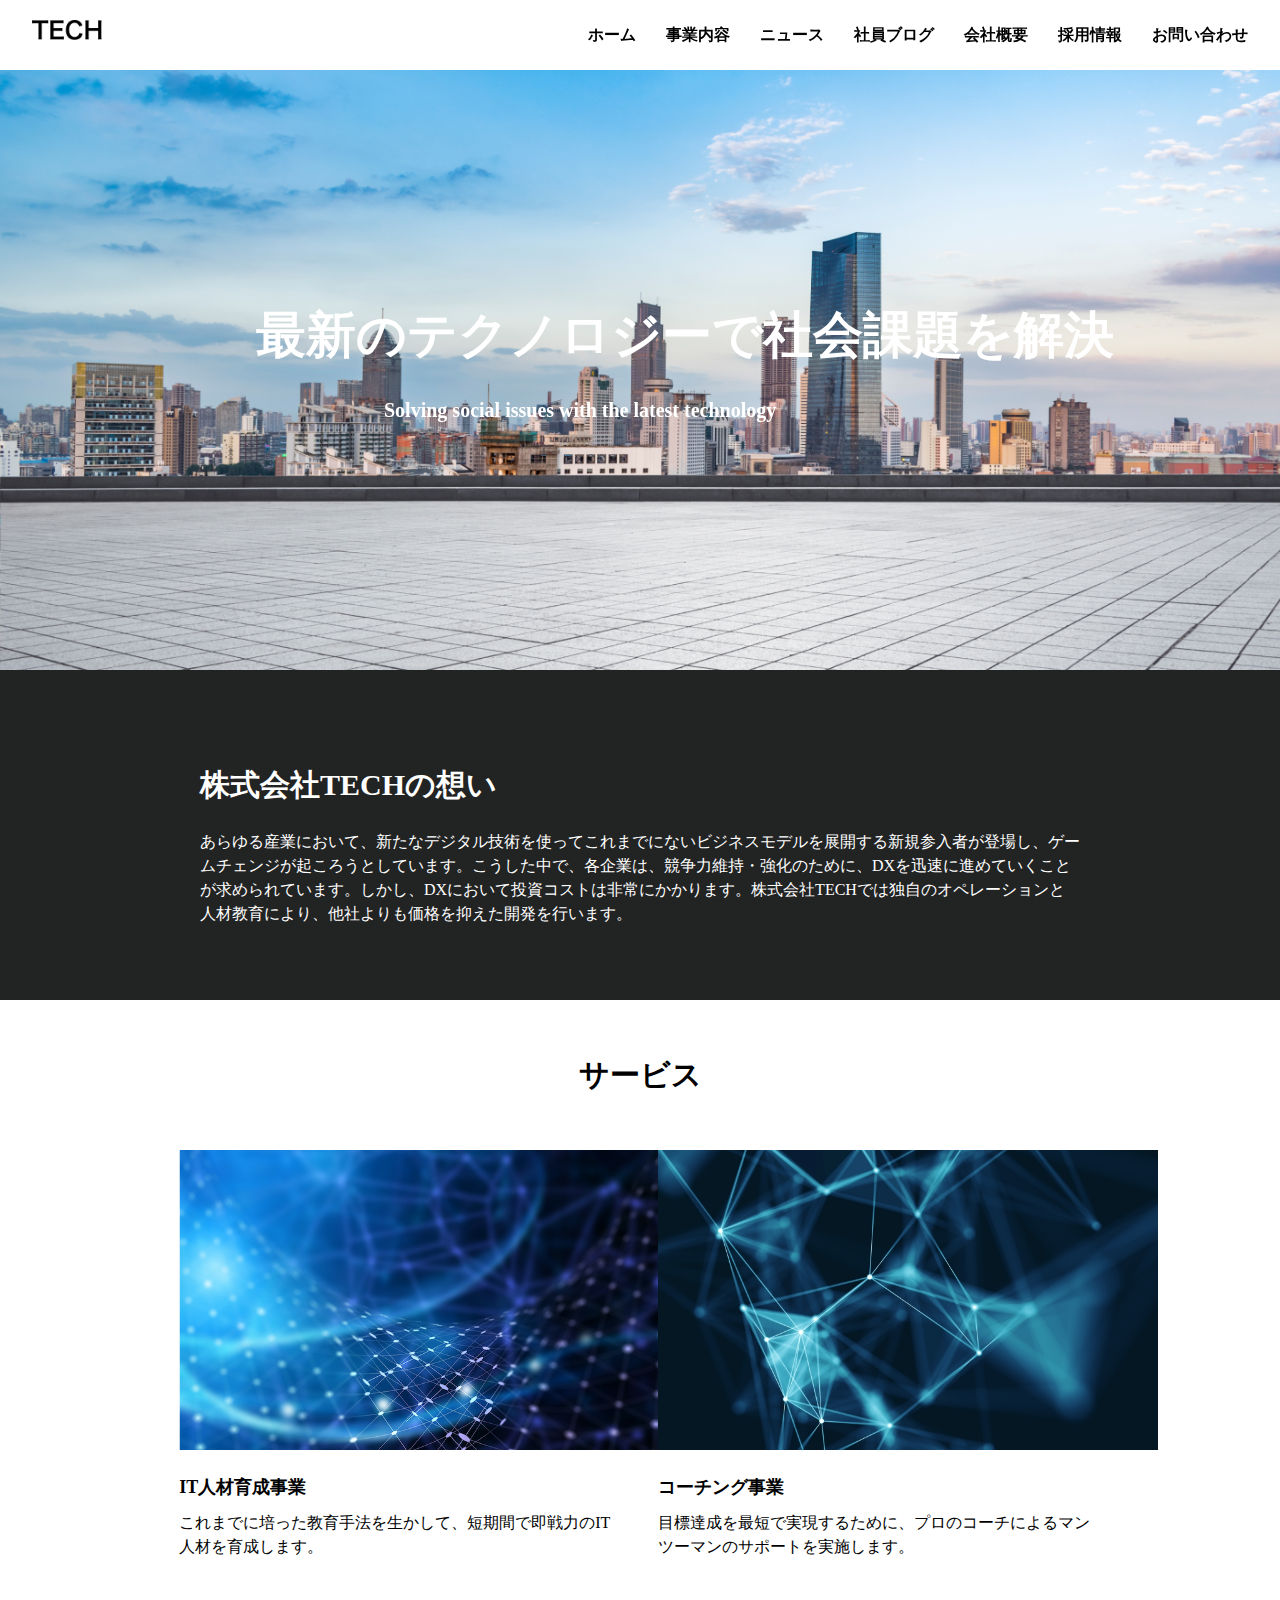
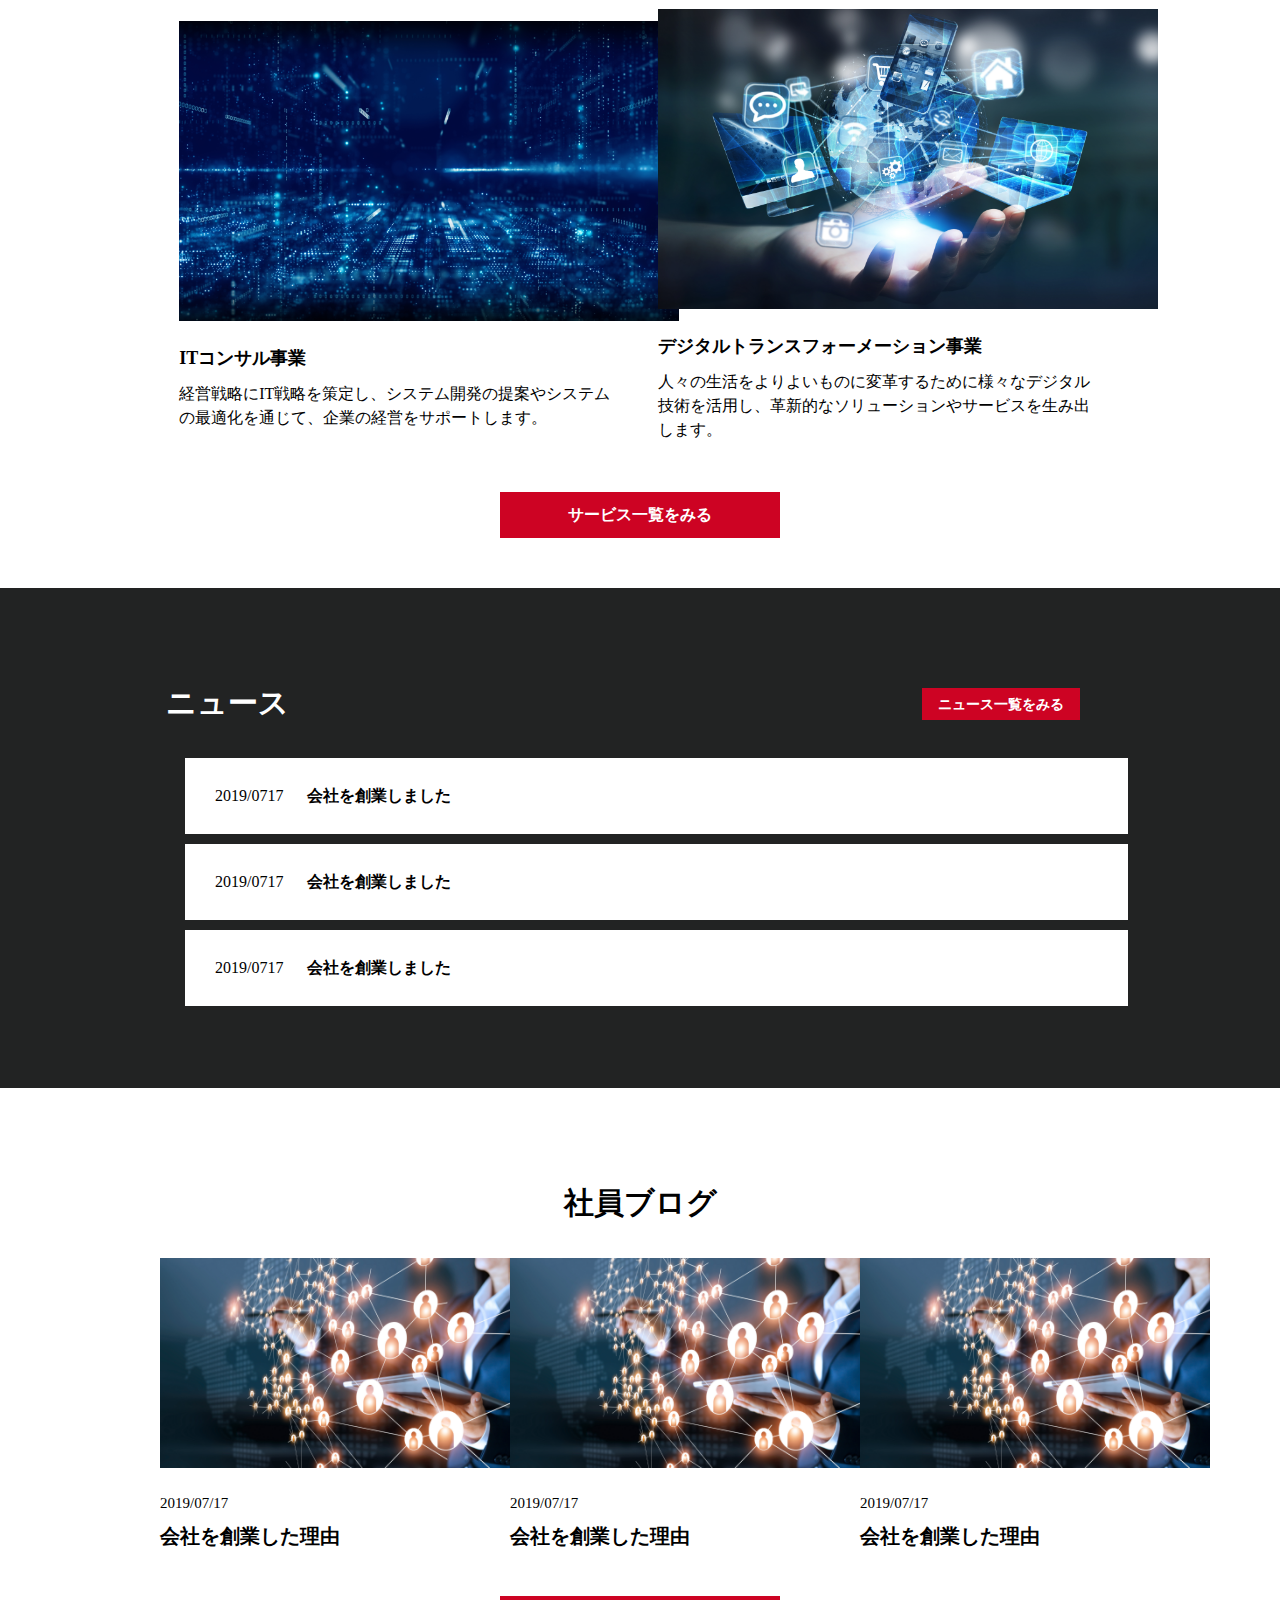
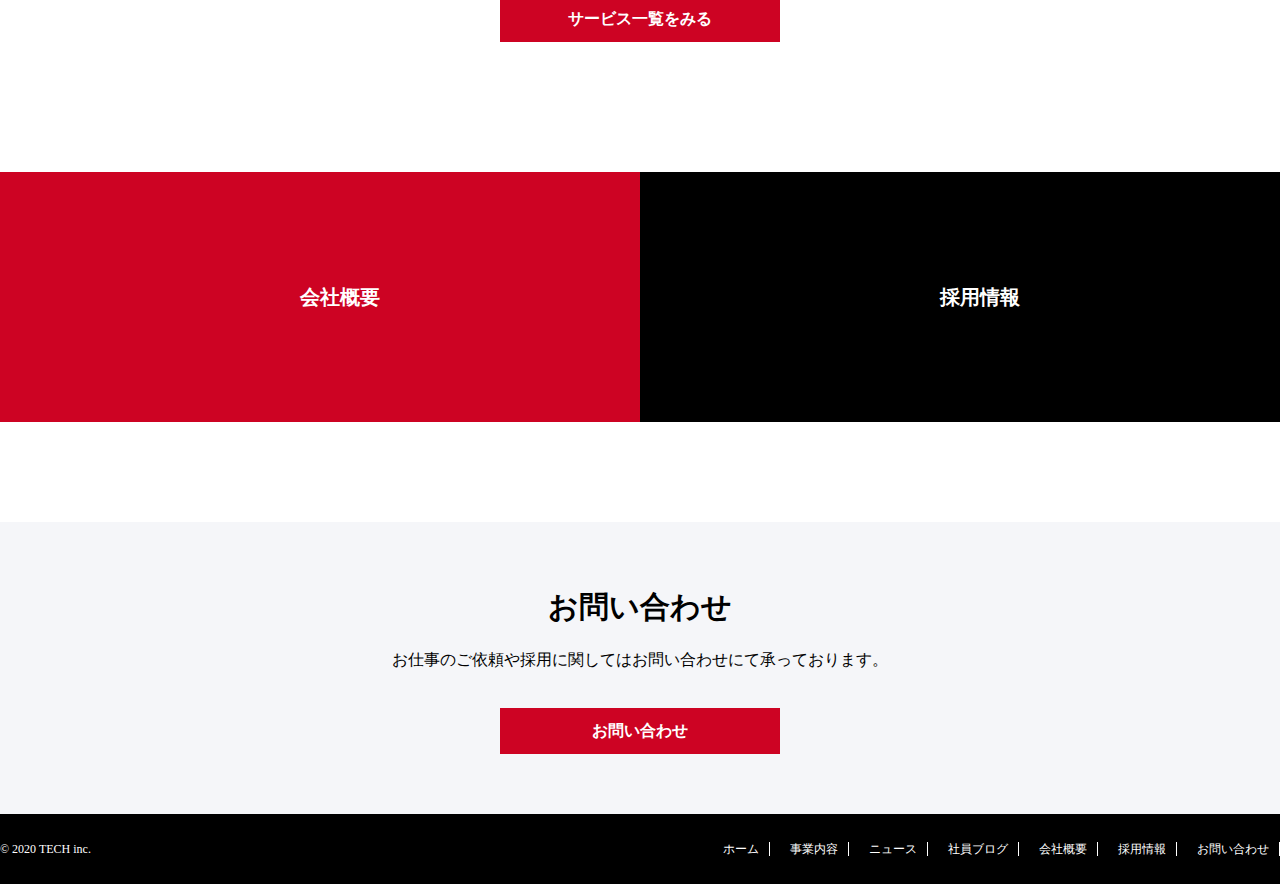
<file: index.html>
<!DOCTYPE html>
<html lang="ja">
<head>
  <meta charset="UTF-8">
  <meta http-equiv="X-UA-Compatible" content="IE=edge">
  <meta name="viewport" content="width=device-width, initial-scale=1.0">
  <title>TECH</title>
  <link rel="stylesheet" href="./css/reset.css">
  <link rel="stylesheet" href="./css/index.css">
</head>
<body>

  <header>
    <div class="container1 clear">
      <!-- <div class="header-wrap"> -->
      <div class="header-wrap clear">
        <div class="header-left">
          <h1 class="header-logo"> <a href="index.html"><img src="./img/logo.png" alt=""></a></h1>
        </div>
  
        <div class="header-right">
          <ul class="header-nav clear">
  
            <li class="header-nav-item"><a href="index.html">ホーム</a></li>
            <li class="header-nav-item"><a href="service.html">事業内容</a></li>
            <li class="header-nav-item"><a href="news.html">ニュース</a></li>
            <li class="header-nav-item"><a href="blog.html">社員ブログ</a></li>
            <li class="header-nav-item"><a href="company.html">会社概要</a></li>
            <li class="header-nav-item"><a href="recruit.html">採用情報</a></li>
            <li class="header-nav-item"><a href="contact.html">お問い合わせ</a></li>
  
          </ul>
        </div>
      </div>
    </div>


  <!-- <div id="hamburger">
    <span></span>
    <span></span>
    <span></span>
  </div> -->
  
</header>

<!-- ーーーーーーーーーーーーーーーーーー -->
<div class="mainvisual">
  <h1>最新のテクノロジーで社会課題を解決</h1>
  <h3>Solving social issues with the latest technology</h3>
 </div>
<!-- ーーーーーーーーーーーーーーーーーー -->

<div class="about">
  <h2 class="about-title">株式会社TECHの想い</h2>
      <p>あらゆる産業において、新たなデジタル技術を使ってこれまでにないビジネスモデルを展開する新規参入者が登場し、ゲームチェンジが起ころうとしています。こうした中で、各企業は、競争力維持・強化のために、DXを迅速に進めていくことが求められています。しかし、DXにおいて投資コストは非常にかかります。株式会社TECHでは独自のオペレーションと人材教育により、他社よりも価格を抑えた開発を行います。</p>
</div>
<!-- ーーーーーーーーーーーーーーーーーー -->
<div class="main">
  <h2 class="main-title">サービス</h2>
  <div class="main-wrap">
    <div class="main-card">
      <img src="./img/service1.png" alt="">
      <h3>IT人材育成事業</h3>
      <p>これまでに培った教育手法を生かして、短期間で即戦力のIT人材を育成します。</p>
    </div>

    <div class="main-card">
      <img src="./img/service2.png" alt="">
      <h3>コーチング事業</h3>
      <p>目標達成を最短で実現するために、プロのコーチによるマンツーマンのサポートを実施します。</p>
    </div>

    <div class="main-card">
      <img src="./img/service3.png" alt="">
      <h3>ITコンサル事業</h3>
      <p>経営戦略にIT戦略を策定し、システム開発の提案やシステムの最適化を通じて、企業の経営をサポートします。</p>
    </div>

      <div class="main-card">
        <img src="./img/service4.png" alt="">
        <h3>デジタルトランスフォーメーション事業</h3>
        <p>人々の生活をよりよいものに変革するために様々なデジタル技術を活用し、革新的なソリューションやサービスを生み出します。</p>
      </div>
</div>
      <div class="about-btn">
        <a href="service.html">サービス一覧をみる</a>
      </div>

  
</div>

<!-- ーーーーーーーーーーーーーーーーーーー -->
<div class="news">
    <div class="news-wrap">
      <h2 class="news-title">ニュース</h2>
      <div class="news-btn">
        <a  href="news.html">ニュース一覧をみる</a>
      </div>
     </div>
     
     <div class="news-list">
    <a href="#" class="news-item"><span>2019/0717</span>  会社を創業しました</a>

      <a href="#" class="news-item"><span>2019/0717</span> 会社を創業しました</a>

      <a href="#" class="news-item"><span>2019/0717</span> 会社を創業しました</a>
    </div>
</div>

<!-- ---------------- -->
<div class="blog">
  <h2 class="blog-title">社員ブログ</h2>
  <div class="blog-wrap">
    <div class="blog-card">
      
     <a class="blog-card-item" href="#"> <img src="./img/blog.png" alt=""></a>
      <p>2019/07/17</p>
        <a href="#">会社を創業した理由</a> 
    </div>

    <div class="blog-card">
      <a class="blog-card-item" href="#"> <img src="./img/blog.png" alt=""></a>
      <p>2019/07/17</p>
      <a href="#">会社を創業した理由</a>
    </div>

  <div class="blog-card">
  <a class="blog-card-item" href="#"> <img src="./img/blog.png" alt=""></a>
    <p>2019/07/17</p>
    <a href="#">会社を創業した理由</a>
  </div>

  </div>
  <div class="about-btn">
    <a href="service.html">サービス一覧をみる</a>
  </div>
</div>

<!-- ----------------------- -->
  <div class="company clear">
    <div class="company-wrapper">
      
      <a href="company.html">
      <div class="cm-left">
       <h2>会社概要</h2>
      </div>
      </a>
      <a href="company.html">
      <div class="cm-right">
          <h2>採用情報</h2>
      </div>
      </a>
    </div>
  </div>

<!-- ----------------------- -->
<div class="contact">
<h2 class="contact-title">お問い合わせ</h2>
<p>お仕事のご依頼や採用に関してはお問い合わせにて承っております。
</p>
<div class="about-btn">
  <a href="contact.html">お問い合わせ</a>
</div>
</div>
<!-- ----------------- -->
<footer>

  <div class="footer-bar">
      <div class="container3 ">
  

    <div class="footer-left">
      <p class="footer-copy">© 2020 TECH inc.
      </p>
    </div>

     <div class="footer-right">
          <ul class="footer-nav clear">
            <li class="footer-nav-item"><a href="index.html">ホーム</a></li>
            <li class="footer-nav-item"><a href="service.html">事業内容</a></li>
            <li class="footer-nav-item"><a href="news.html">ニュース</a></li>
            <li class="footer-nav-item"><a href="blog.html">社員ブログ</a></li>
            <li class="footer-nav-item"><a href="company.html">会社概要</a></li>
            <li class="footer-nav-item"><a href="recruit.html">採用情報</a></li>
            <li class="footer-nav-item"><a href="contact.html">お問い合わせ</a></li>
          </ul>
      </div>
      
    </div>
  </div>


</footer>
</body>
</html>
</file>
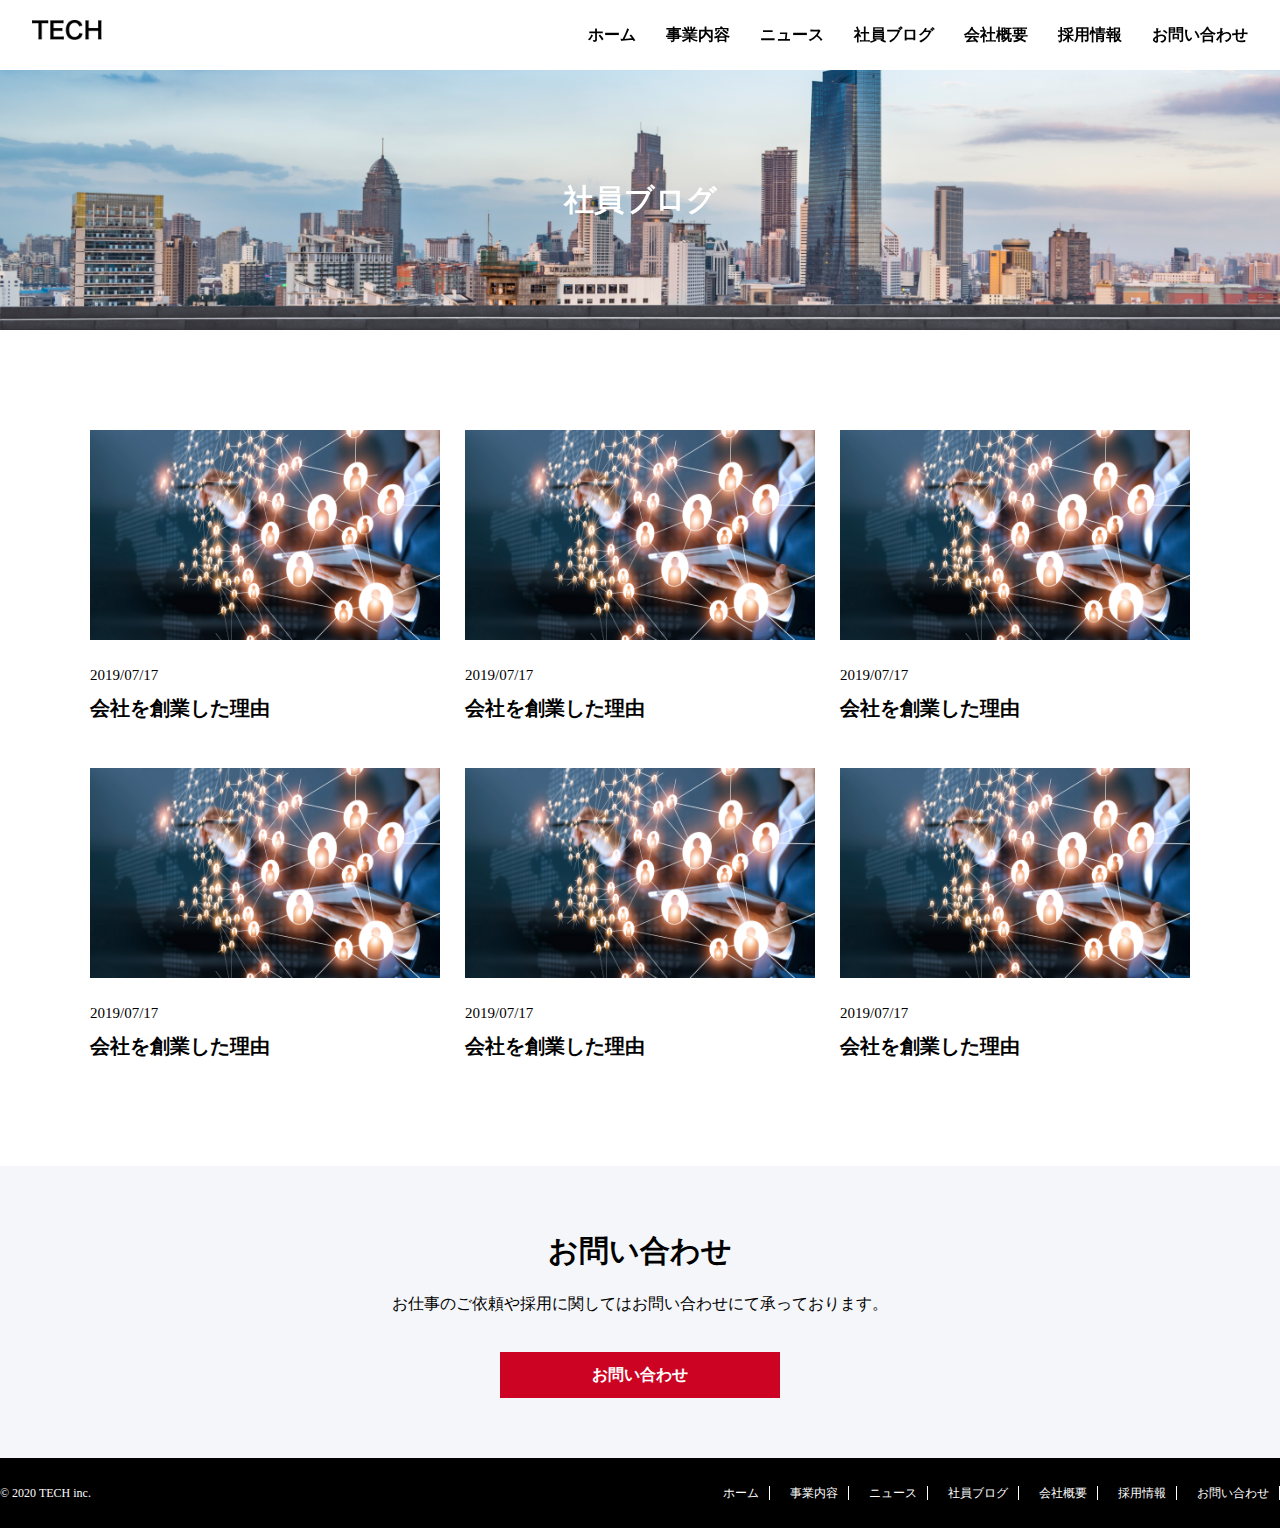
<file: blog.html>
<!DOCTYPE html>
<html lang="ja">

<head>
  <meta charset="UTF-8">
  <meta http-equiv="X-UA-Compatible" content="IE=edge">
  <meta name="viewport" content="width=device-width, initial-scale=1.0">
  <title>TECH</title>
  <link rel="stylesheet" href="./css/reset.css">
  <link rel="stylesheet" href="./css/blog.css">
</head>

<body>

  <header>
    <div class="container1 clear">
      <!-- <div class="header-wrap"> -->
      <div class="header-wrap clear">
        <div class="header-left">
          <h1 class="header-logo"> <a href="index.html"><img src="./img/logo.png" alt=""></a></h1>
        </div>
  
        <div class="header-right">
          <ul class="header-nav clear">
  
            <li class="header-nav-item"><a href="index.html">ホーム</a></li>
            <li class="header-nav-item"><a href="service.html">事業内容</a></li>
            <li class="header-nav-item"><a href="news.html">ニュース</a></li>
            <li class="header-nav-item"><a href="blog.html">社員ブログ</a></li>
            <li class="header-nav-item"><a href="company.html">会社概要</a></li>
            <li class="header-nav-item"><a href="recruit.html">採用情報</a></li>
            <li class="header-nav-item"><a href="contact.html">お問い合わせ</a></li>
  
          </ul>
        </div>
      </div>
    </div>


    <!-- <div id="hamburger">
    <span></span>
    <span></span>
    <span></span>
  </div> -->

  </header>

  <!-- ------------------- -->
  <div class="mainvisual">
    <h1>社員ブログ</h1>
  </div>

  <!-- ーーーーーーーーーーーーーーーーーーー -->

  <div class="blog-item">
    <div class="container-1">

        <div class="blog-wrap">

          
          <div class="blog-card">
          <a class="blog-card-item" href="#">
            <img src="./img/blog.png" alt="">
          </a>
            <p>2019/07/17</p>
            <a href="#">会社を創業した理由</a>
          </div>
          
          <div class="blog-card">
          <a class="blog-card-item" href="#">
            <img src="./img/blog.png" alt="">
            </a>
            <p>2019/07/17</p>
            <a href="#">会社を創業した理由</a>
          </div>
      
          
          <div class="blog-card">
          <a class="blog-card-item" href="#">
            <img src="./img/blog.png" alt="">
          </a>
            <p>2019/07/17</p>
            <a href="#">会社を創業した理由</a>
          </div>

         
          <div class="blog-card">
          <a class="blog-card-item" href="#">
            <img src="./img/blog.png" alt="">
          </a>
            <p>2019/07/17</p>
            <a href="#">会社を創業した理由</a>
          </div>
          
          
          <div class="blog-card">
          <a class="blog-card-item" href="#">
            <img src="./img/blog.png" alt="">
          </a>
            <p>2019/07/17</p>
            <a href="#">会社を創業した理由</a>
          </div>
          
          
          <div class="blog-card">
          <a class="blog-card-item" href="#">
            <img src="./img/blog.png" alt="">
            </a>
            <p>2019/07/17</p>
            <a href="#">会社を創業した理由</a>
          </div>
      
        </div>

    </div>
  </div>


  <!-- ----------------------- -->
  <div class="contact">
    <h2 class="contact-title">お問い合わせ</h2>
    <p>お仕事のご依頼や採用に関してはお問い合わせにて承っております。
    </p>
    <div class="about-btn">
      <a href="contact.html">お問い合わせ</a>
    </div>
  </div>
  <!-- ----------------- -->
<footer>

  <div class="footer-bar">
    <div class="container3 ">


      <div class="footer-left">
        <p class="footer-copy">© 2020 TECH inc.
        </p>
      </div>

      <div class="footer-right">
        <ul class="footer-nav clear">
          <li class="footer-nav-item"><a href="index.html">ホーム</a></li>
          <li class="footer-nav-item"><a href="service.html">事業内容</a></li>
          <li class="footer-nav-item"><a href="news.html">ニュース</a></li>
          <li class="footer-nav-item"><a href="blog.html">社員ブログ</a></li>
          <li class="footer-nav-item"><a href="company.html">会社概要</a></li>
          <li class="footer-nav-item"><a href="recruit.html">採用情報</a></li>
          <li class="footer-nav-item"><a href="contact.html">お問い合わせ</a></li>
        </ul>
      </div>

    </div>
  </div>


</footer>

  </body>
  
  </html>
</file>
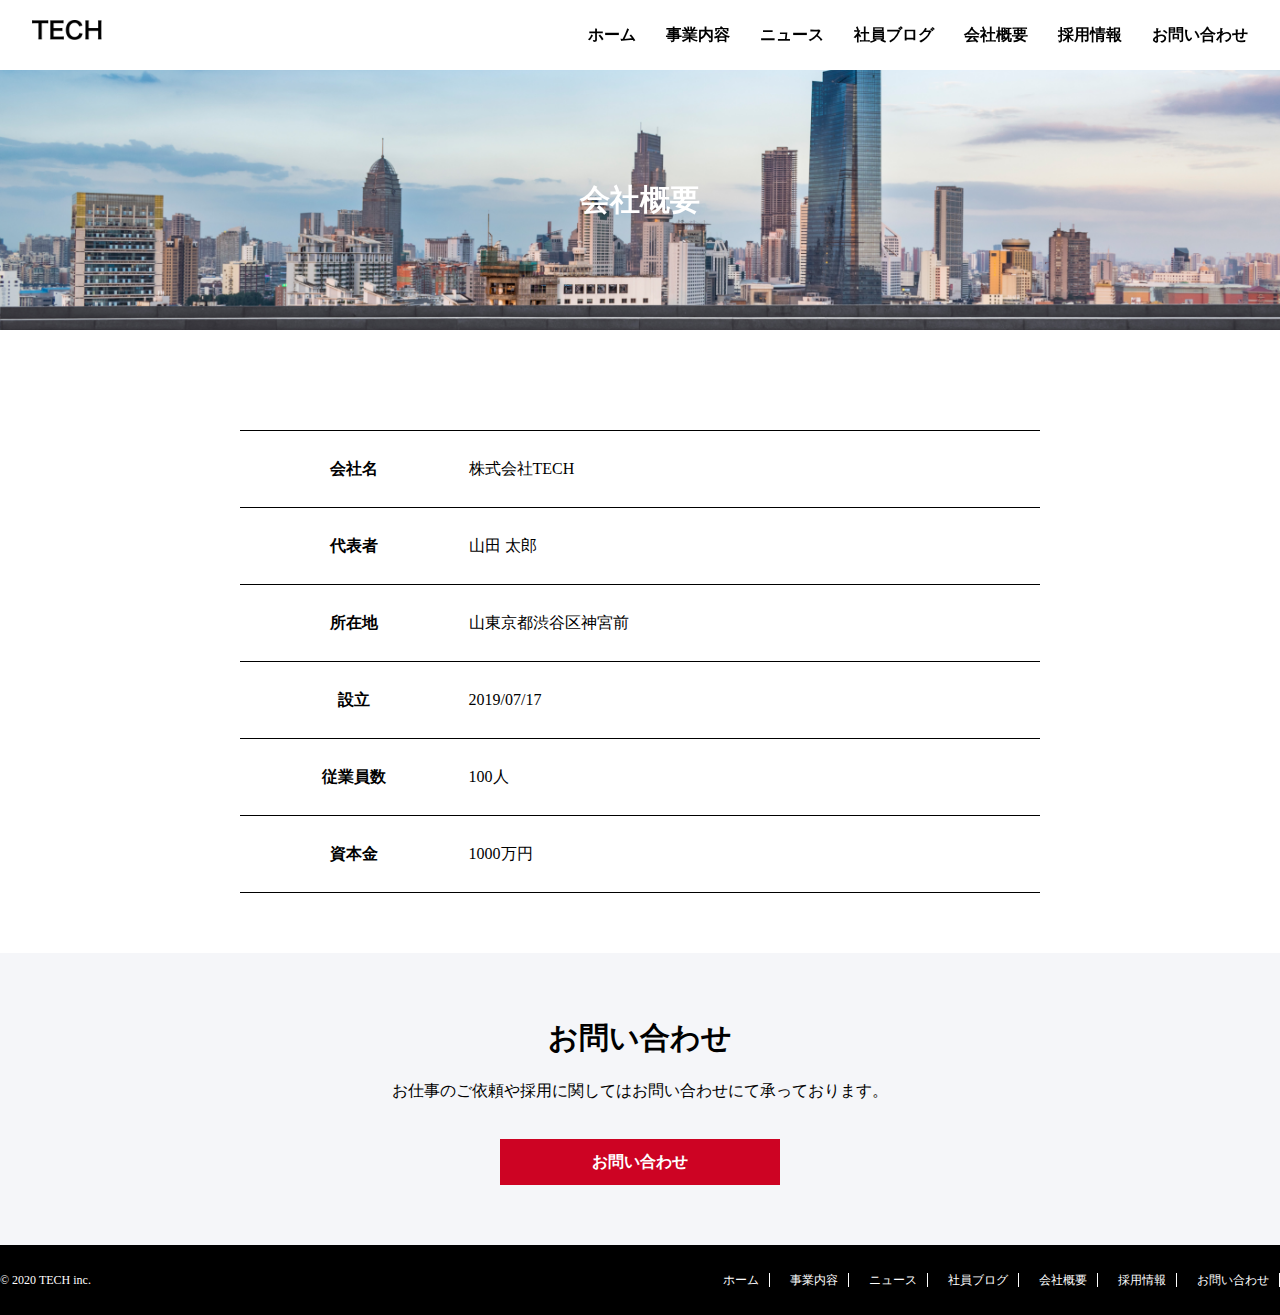
<file: company.html>
<!DOCTYPE html>
<html lang="ja">

<head>
  <meta charset="UTF-8">
  <meta http-equiv="X-UA-Compatible" content="IE=edge">
  <meta name="viewport" content="width=device-width, initial-scale=1.0">
  <title>TECH</title>
  <link rel="stylesheet" href="./css/reset.css">
  <link rel="stylesheet" href="./css/company.css">
</head>

<body>

<header>
  <div class="container1 clear">
    <!-- <div class="header-wrap"> -->
    <div class="header-wrap clear">
      <div class="header-left">
        <h1 class="header-logo"> <a href="index.html"><img src="./img/logo.png" alt=""></a></h1>
      </div>

      <div class="header-right">
        <ul class="header-nav clear">

          <li class="header-nav-item"><a href="index.html">ホーム</a></li>
          <li class="header-nav-item"><a href="service.html">事業内容</a></li>
          <li class="header-nav-item"><a href="news.html">ニュース</a></li>
          <li class="header-nav-item"><a href="blog.html">社員ブログ</a></li>
          <li class="header-nav-item"><a href="company.html">会社概要</a></li>
          <li class="header-nav-item"><a href="recruit.html">採用情報</a></li>
          <li class="header-nav-item"><a href="contact.html">お問い合わせ</a></li>

        </ul>
      </div>
    </div>
  </div>

    <!-- <div id="hamburger">
    <span></span>
    <span></span>
    <span></span>
  </div> -->

  </header>

  <!-- ------------------- -->
  <div class="mainvisual">
    <h1>会社概要</h1>
  </div>

  <!-- ーーーーーーーーーーーーーーーーーーー -->
  <div class="company">
  <div class="container">
  <table>
    <tr>
      <th>会社名</th>
      <td>株式会社TECH
      </td>
      </tr>
    <tr>
      <th>代表者</th>
      <td>山田 太郎
      </td>
    </tr>
        <tr>
          <th>所在地</th>
          <td>山東京都渋谷区神宮前
          </td>
        </tr>
    <tr>
      <th>設立</th>
      <td>2019/07/17
      </td>
    </tr>
      <tr>
        <th>従業員数</th>
        <td>100人
        </td>
      </tr>

        <tr>
          <th>資本金</th>
          <td>1000万円
          </td>
        </tr>

  </table>
  </div>
 
</div>


<!-- ----------------------- -->
<div class="contact">
  <h2 class="contact-title">お問い合わせ</h2>
  <p>お仕事のご依頼や採用に関してはお問い合わせにて承っております。
  </p>
  <div class="about-btn">
    <a href="#">お問い合わせ</a>
  </div>
</div>
<!-- ----------------- -->
<footer>

  <div class="footer-bar">
    <div class="container3 ">


      <div class="footer-left">
        <p class="footer-copy">© 2020 TECH inc.
        </p>
      </div>

      <div class="footer-right">
        <ul class="footer-nav clear">
          <li class="footer-nav-item"><a href="index.html">ホーム</a></li>
          <li class="footer-nav-item"><a href="service.html">事業内容</a></li>
          <li class="footer-nav-item"><a href="news.html">ニュース</a></li>
          <li class="footer-nav-item"><a href="blog.html">社員ブログ</a></li>
          <li class="footer-nav-item"><a href="company.html">会社概要</a></li>
          <li class="footer-nav-item"><a href="recruit.html">採用情報</a></li>
          <li class="footer-nav-item"><a href="contact.html">お問い合わせ</a></li>
        </ul>
      </div>

    </div>
  </div>


</footer>

</body>

</html>
</file>
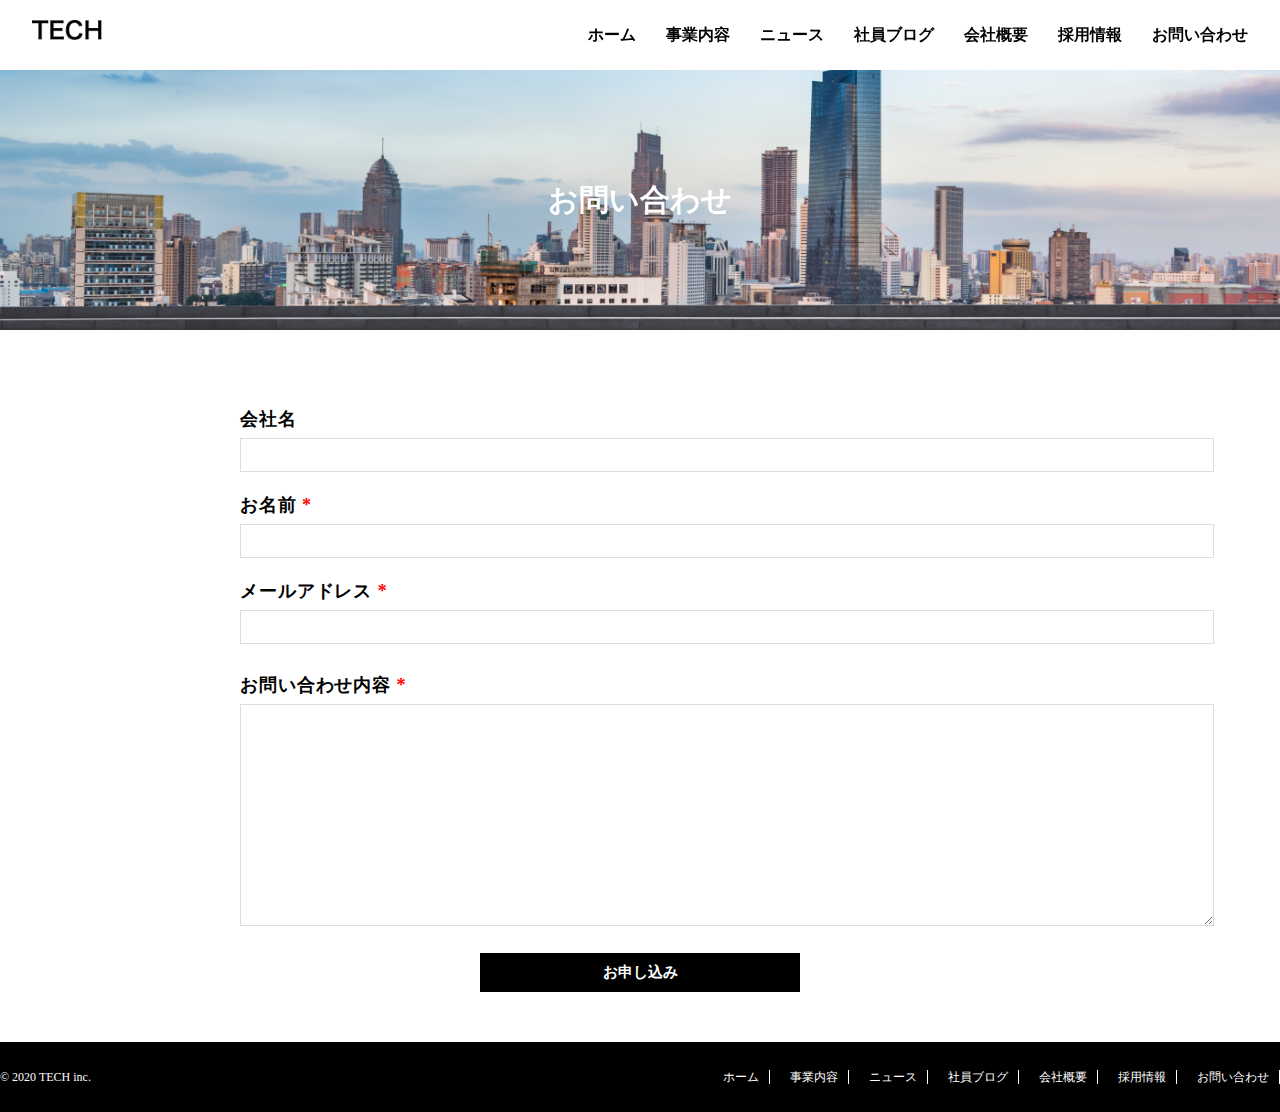
<file: contact.html>
<!DOCTYPE html>
<html lang="ja">

<head>
  <meta charset="UTF-8">
  <meta http-equiv="X-UA-Compatible" content="IE=edge">
  <meta name="viewport" content="width=device-width, initial-scale=1.0">
  <title>TECH</title>
  <link rel="stylesheet" href="./css/reset.css">
  <link rel="stylesheet" href="./css/contact.css">
</head>

<body>

  <header>
    <div class="container1 clear">
    <!-- <div class="header-wrap"> -->
      <div class="header-wrap clear">
      <div class="header-left">
        <h1 class="header-logo"> <a href="index.html"><img src="./img/logo.png" alt=""></a></h1>
      </div>

      <div class="header-right">
        <ul class="header-nav clear">
  
            <li class="header-nav-item"><a href="index.html">ホーム</a></li>
            <li class="header-nav-item"><a href="service.html">事業内容</a></li>
            <li class="header-nav-item"><a href="news.html">ニュース</a></li>
            <li class="header-nav-item"><a href="blog.html">社員ブログ</a></li>
            <li class="header-nav-item"><a href="company.html">会社概要</a></li>
            <li class="header-nav-item"><a href="recruit.html">採用情報</a></li>
            <li class="header-nav-item"><a href="contact.html">お問い合わせ</a></li>
  
        </ul>
      </div>
      </div>
    </div>

    <!-- <div id="hamburger">
    <span></span>
    <span></span>
    <span></span>
  </div> -->

  </header>

  <!-- ------------------- -->
  <div class="mainvisual">
    <h1>お問い合わせ</h1>
  </div>
  


  
<!-- ーーーーーーーーーーーーーーーーーーー -->

<div class="contact">
<div class="container">

    <div class="Form">
      <div class="Form-Item">
        <p class="Form-Item-Label">
        会社名
        </p>
        <input type="text" class="Form-Item-Input" >
      </div>
      <div class="Form-Item">
        <p class="Form-Item-Label">お名前
    <span class="Form-Item-Label-Required">*</span></p>
        <input type="text" class="Form-Item-Input">
      </div>
      <div class="Form-Item">
        <p class="Form-Item-Label">メールアドレス
    <span class="Form-Item-Label-Required">*</span></p>
        <input type="text" class="Form-Item-Input" >
      </div>

      <div class="Form-Item">
        <p class="Form-Item-Label isMsg">お問い合わせ内容
      <span class="Form-Item-Label-Required">*</span></p>
        <textarea class="Form-Item-Textarea"></textarea>
      </div>

    </div>
</div>
<div class="submit-btn">
  <input type="submit" class="Form-Btn" value="お申し込み">
</div>

</div>


<!-- ----------------- -->
<footer>

  <div class="footer-bar">
    <div class="container3 ">


      <div class="footer-left">
        <p class="footer-copy">© 2020 TECH inc.
        </p>
      </div>

      <div class="footer-right">
        <ul class="footer-nav clear">
          <li class="footer-nav-item"><a href="index.html">ホーム</a></li>
          <li class="footer-nav-item"><a href="service.html">事業内容</a></li>
          <li class="footer-nav-item"><a href="news.html">ニュース</a></li>
          <li class="footer-nav-item"><a href="blog.html">社員ブログ</a></li>
          <li class="footer-nav-item"><a href="company.html">会社概要</a></li>
          <li class="footer-nav-item"><a href="recruit.html">採用情報</a></li>
          <li class="footer-nav-item"><a href="contact.html">お問い合わせ</a></li>
        </ul>
      </div>

    </div>
  </div>


</footer>


</body>

</html>
</file>
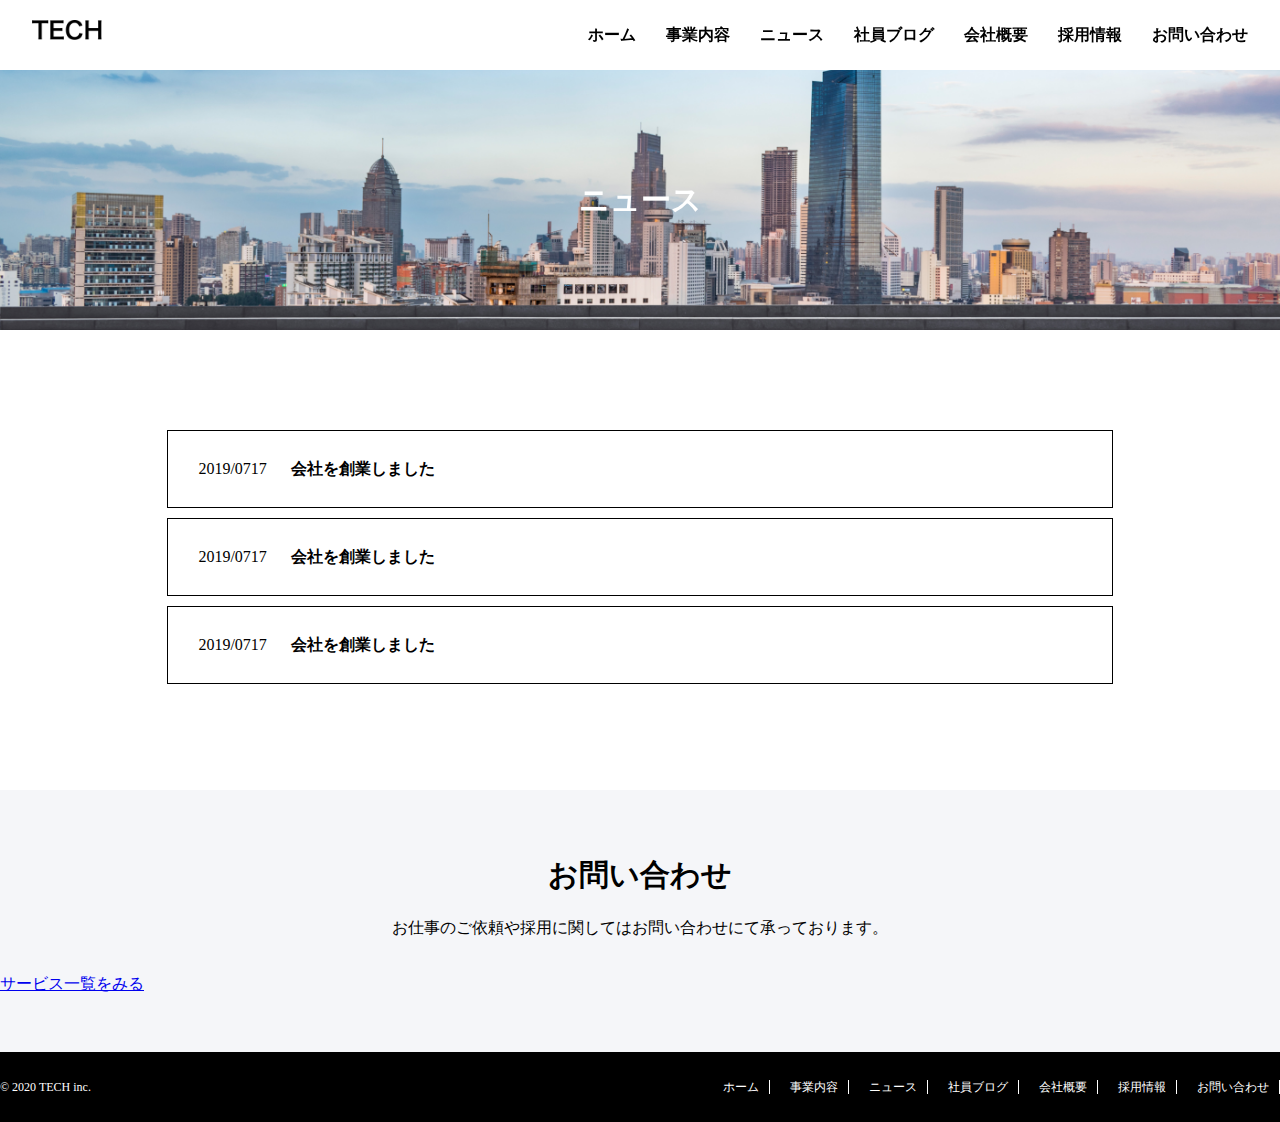
<file: news.html>
<!DOCTYPE html>
<html lang="ja">

<head>
  <meta charset="UTF-8">
  <meta http-equiv="X-UA-Compatible" content="IE=edge">
  <meta name="viewport" content="width=device-width, initial-scale=1.0">
  <title>TECH</title>
  <link rel="stylesheet" href="./css/reset.css">
  <link rel="stylesheet" href="./css/news.css">
</head>

<body>

    <header>
      <div class="container1 clear">
        <!-- <div class="header-wrap"> -->
        <div class="header-wrap clear">
          <div class="header-left">
            <h1 class="header-logo"> <a href="index.html"><img src="./img/logo.png" alt=""></a></h1>
          </div>
    
          <div class="header-right">
            <ul class="header-nav clear">
    
              <li class="header-nav-item"><a href="index.html">ホーム</a></li>
              <li class="header-nav-item"><a href="service.html">事業内容</a></li>
              <li class="header-nav-item"><a href="news.html">ニュース</a></li>
              <li class="header-nav-item"><a href="blog.html">社員ブログ</a></li>
              <li class="header-nav-item"><a href="company.html">会社概要</a></li>
              <li class="header-nav-item"><a href="recruit.html">採用情報</a></li>
              <li class="header-nav-item"><a href="contact.html">お問い合わせ</a></li>
    
            </ul>
          </div>
        </div>
      </div>


    <!-- <div id="hamburger">
    <span></span>
    <span></span>
    <span></span>
  </div> -->

  </header>

  <!-- ------------------- -->
  <div class="mainvisual">
    <h1>ニュース</h1>
  </div>
  
<!-- ーーーーーーーーーーーーーーーーーーー -->
<div class="news">
  <div class="news-list">
    <a href="#" class="news-item"><span>2019/0717</span> 会社を創業しました</a>

    <a href="#" class="news-item"><span>2019/0717</span> 会社を創業しました</a>

    <a href="#" class="news-item"><span>2019/0717</span> 会社を創業しました</a>
  </div>
</div>

<!-- ----------------------- -->
<div class="contact">
  <h2 class="contact-title">お問い合わせ</h2>
  <p>お仕事のご依頼や採用に関してはお問い合わせにて承っております。
  </p>
  <div class="about-btn">
    <a href="#">サービス一覧をみる</a>
  </div>
</div>
<!-- ----------------- -->
<!-- ----------------- -->
<footer>

  <div class="footer-bar">
    <div class="container3 ">


      <div class="footer-left">
        <p class="footer-copy">© 2020 TECH inc.
        </p>
      </div>

      <div class="footer-right">
        <ul class="footer-nav clear">
          <li class="footer-nav-item"><a href="index.html">ホーム</a></li>
          <li class="footer-nav-item"><a href="service.html">事業内容</a></li>
          <li class="footer-nav-item"><a href="news.html">ニュース</a></li>
          <li class="footer-nav-item"><a href="blog.html">社員ブログ</a></li>
          <li class="footer-nav-item"><a href="company.html">会社概要</a></li>
          <li class="footer-nav-item"><a href="recruit.html">採用情報</a></li>
          <li class="footer-nav-item"><a href="contact.html">お問い合わせ</a></li>
        </ul>
      </div>

    </div>
  </div>


</footer>



  </body>
  
  </html>
</file>
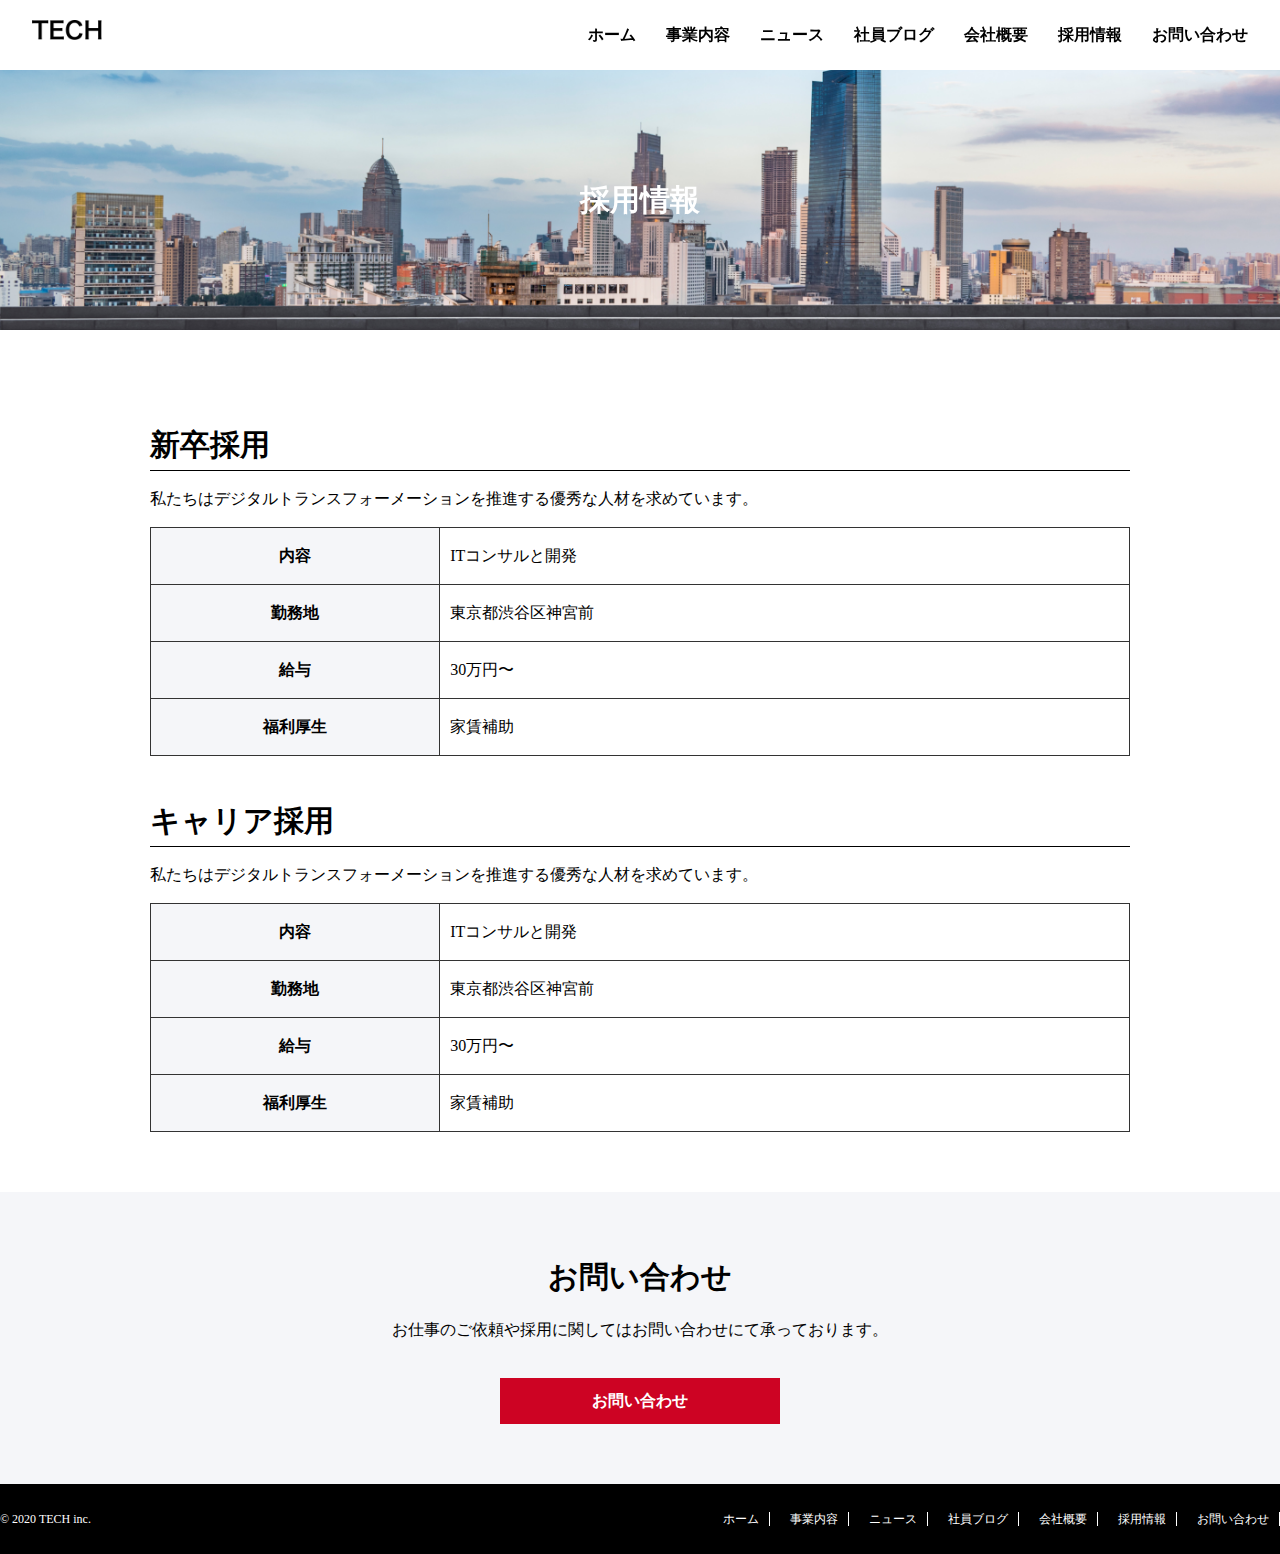
<file: recruit.html>
<!DOCTYPE html>
<html lang="ja">

<head>
  <meta charset="UTF-8">
  <meta http-equiv="X-UA-Compatible" content="IE=edge">
  <meta name="viewport" content="width=device-width, initial-scale=1.0">
  <title>TECH</title>
  <link rel="stylesheet" href="./css/reset.css">
  <link rel="stylesheet" href="./css/recruit.css">
</head>

<body>

  <header>
    <div class="container1 clear">
      <!-- <div class="header-wrap"> -->
      <div class="header-wrap clear">
        <div class="header-left">
          <h1 class="header-logo"> <a href="index.html"><img src="./img/logo.png" alt=""></a></h1>
        </div>
  
        <div class="header-right">
          <ul class="header-nav clear">
  
            <li class="header-nav-item"><a href="index.html">ホーム</a></li>
            <li class="header-nav-item"><a href="service.html">事業内容</a></li>
            <li class="header-nav-item"><a href="news.html">ニュース</a></li>
            <li class="header-nav-item"><a href="blog.html">社員ブログ</a></li>
            <li class="header-nav-item"><a href="company.html">会社概要</a></li>
            <li class="header-nav-item"><a href="recruit.html">採用情報</a></li>
            <li class="header-nav-item"><a href="contact.html">お問い合わせ</a></li>
  
          </ul>
        </div>
      </div>
    </div>


    <!-- <div id="hamburger">
    <span></span>
    <span></span>
    <span></span>
  </div> -->

  </header>

  <!-- ------------------- -->
  <div class="mainvisual">
    <h1>採用情報</h1>
  </div>

  <!-- ーーーーーーーーーーーーーーーーーーー -->
<div class="recruit">
  <div class="container-2">
    <div class="recruit-item1">
    <h2>新卒採用</h2>
    <p>私たちはデジタルトランスフォーメーションを推進する優秀な人材を求めています。</p>

    <table>
      <tr>
        <th>内容</th>
        <td>ITコンサルと開発</td>
      </tr>
      <tr>
        <th>勤務地</th>
        <td>東京都渋谷区神宮前</td>
      </tr>

      <tr>
        <th>給与</th>
        <td>30万円〜</td>
      </tr>

      <tr>
        <th>福利厚生</th>
        <td>家賃補助</td>
      </tr>
    </table>
    </div>

    <div class="recruit-item2">
      <h2>キャリア採用</h2>
      <p>私たちはデジタルトランスフォーメーションを推進する優秀な人材を求めています。</p>
      
      <table>
        <tr>
          <th>内容</th>
          <td>ITコンサルと開発</td>
        </tr>
        <tr>
          <th>勤務地</th>
          <td>東京都渋谷区神宮前</td>
        </tr>
      
        <tr>
          <th>給与</th>
          <td>30万円〜</td>
        </tr>
      
        <tr>
          <th>福利厚生</th>
          <td>家賃補助</td>
        </tr>
      </table>
    </div>

  </div>
</div>
<!-- ----------------------- -->
<div class="contact">
  <h2 class="contact-title">お問い合わせ</h2>
  <p>お仕事のご依頼や採用に関してはお問い合わせにて承っております。
  </p>
  <div class="about-btn">
    <a href="#">お問い合わせ</a>
  </div>
</div>
<!-- ----------------- -->
<footer>

  <div class="footer-bar">
    <div class="container3 ">


      <div class="footer-left">
        <p class="footer-copy">© 2020 TECH inc.
        </p>
      </div>

      <div class="footer-right">
        <ul class="footer-nav clear">
          <li class="footer-nav-item"><a href="index.html">ホーム</a></li>
          <li class="footer-nav-item"><a href="service.html">事業内容</a></li>
          <li class="footer-nav-item"><a href="news.html">ニュース</a></li>
          <li class="footer-nav-item"><a href="blog.html">社員ブログ</a></li>
          <li class="footer-nav-item"><a href="company.html">会社概要</a></li>
          <li class="footer-nav-item"><a href="recruit.html">採用情報</a></li>
          <li class="footer-nav-item"><a href="contact.html">お問い合わせ</a></li>
        </ul>
      </div>

    </div>
  </div>


</footer>


</body>

</html>
</file>
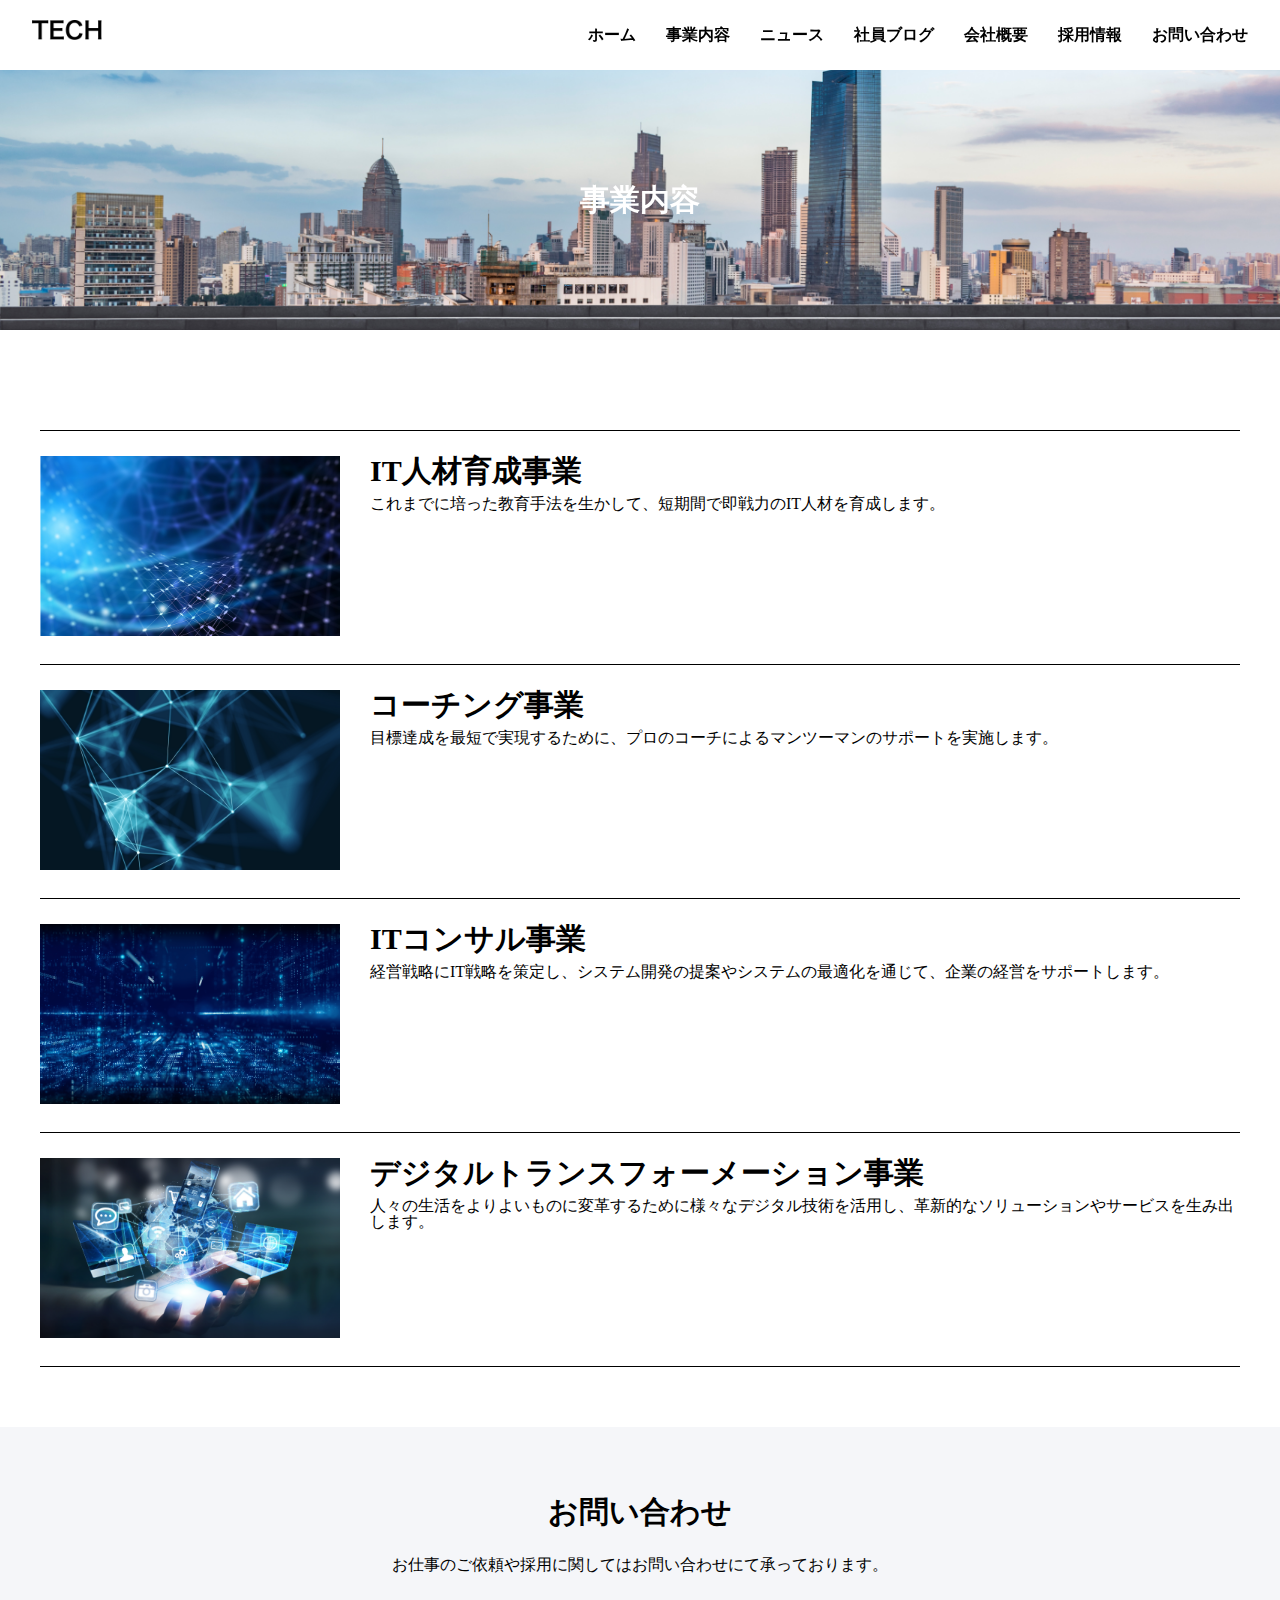
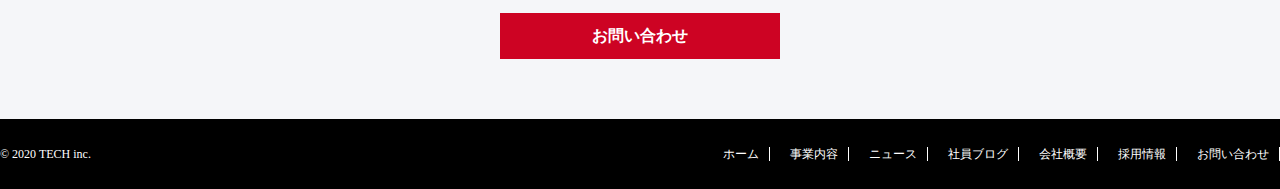
<file: service.html>
<!DOCTYPE html>
<html lang="ja">

<head>
  <meta charset="UTF-8">
  <meta http-equiv="X-UA-Compatible" content="IE=edge">
  <meta name="viewport" content="width=device-width, initial-scale=1.0">
  <title>TECH</title>
  <link rel="stylesheet" href="./css/reset.css">
  <link rel="stylesheet" href="./css/service.css">
</head>

<body>

  <header>
    <div class="container1 clear">
      <!-- <div class="header-wrap"> -->
      <div class="header-wrap clear">
        <div class="header-left">
          <h1 class="header-logo"> <a href="index.html"><img src="./img/logo.png" alt=""></a></h1>
        </div>
  
        <div class="header-right">
          <ul class="header-nav clear">
  
            <li class="header-nav-item"><a href="index.html">ホーム</a></li>
            <li class="header-nav-item"><a href="service.html">事業内容</a></li>
            <li class="header-nav-item"><a href="news.html">ニュース</a></li>
            <li class="header-nav-item"><a href="blog.html">社員ブログ</a></li>
            <li class="header-nav-item"><a href="company.html">会社概要</a></li>
            <li class="header-nav-item"><a href="recruit.html">採用情報</a></li>
            <li class="header-nav-item"><a href="contact.html">お問い合わせ</a></li>
  
          </ul>
        </div>
      </div>
    </div>


    <!-- <div id="hamburger">
    <span></span>
    <span></span>
    <span></span>
  </div> -->

  </header>

  <!-- ------------------- -->
<div class="mainvisual">
  <h1>事業内容</h1>
</div>
  
  <!-- ------------------- -->
<div class="service">
  <div class="container">
    <div class="service-1">
        <div>
        <img src="./img/service1.png" alt="">
        </div>
        <div>
          <h2>IT人材育成事業</h2>
        <p>これまでに培った教育手法を生かして、短期間で即戦力のIT人材を育成します。</p>
        </div>
    </div>


    <div class="service-1">
      <div>
        <img src="./img/service2.png" alt="">
      </div>
      <div>
        <h2>コーチング事業
</h2>
        <p>目標達成を最短で実現するために、プロのコーチによるマンツーマンのサポートを実施します。
</p>
      </div>
    </div>

    <div class="service-1">
      <div>
        <img src="./img/service3.png" alt="">
      </div>
      <div>
        <h2>ITコンサル事業

        </h2>
        <p>経営戦略にIT戦略を策定し、システム開発の提案やシステムの最適化を通じて、企業の経営をサポートします。
        </p>
      </div>
    </div>

    <div class="service-1">
      <div>
        <img src="./img/service4.png" alt="">
      </div>
      <div>
        <h2>デジタルトランスフォーメーション事業

    
        </h2>
        <p>人々の生活をよりよいものに変革するために様々なデジタル技術を活用し、革新的なソリューションやサービスを生み出します。

        </p>
      </div>
    </div>
  </div>
</div>




<!-- ----------------------- -->
<div class="contact">
  <h2 class="contact-title">お問い合わせ</h2>
  <p>お仕事のご依頼や採用に関してはお問い合わせにて承っております。
  </p>
  <div class="about-btn">
    <a href="contact.html">お問い合わせ</a>
  </div>
</div>
<!-- ----------------- -->
<footer>

  <div class="footer-bar">
    <div class="container3 ">


      <div class="footer-left">
        <p class="footer-copy">© 2020 TECH inc.
        </p>
      </div>

      <div class="footer-right">
        <ul class="footer-nav clear">
          <li class="footer-nav-item"><a href="index.html">ホーム</a></li>
          <li class="footer-nav-item"><a href="service.html">事業内容</a></li>
          <li class="footer-nav-item"><a href="news.html">ニュース</a></li>
          <li class="footer-nav-item"><a href="blog.html">社員ブログ</a></li>
          <li class="footer-nav-item"><a href="company.html">会社概要</a></li>
          <li class="footer-nav-item"><a href="recruit.html">採用情報</a></li>
          <li class="footer-nav-item"><a href="contact.html">お問い合わせ</a></li>
        </ul>
      </div>

    </div>
  </div>


</footer>
  </body>
  
  </html>
</file>
<file: css/index.css>
.container1{
  width: 95%;

  margin: auto;
}

.clear::after{
  content: "";
  clear: both;
  display: block;
}



/* 
.header-wrap{
  position: fixed;
  top: 0;
 
} 

/* header{
  height: 70px;
  position: fixed;
  top: 0;
  left: 0;
  box-sizing:border-box;
   z-index:500;


} */
/* 
.header-wrap{
  display: flex;
  justify-content: space-between;
  align-items: center;
} */

.header-wrap{
height: 70px;
position: sticky;
top: 0;
left: 0;
z-index: 1;
}

.header-left{
  float: left;
}

.header-right{
  float: right;
 
}


.header-logo{
  line-height: 70px;
}

.header-logo img{
  width: 70px;
}

.header-nav-item{
  float: left;
  margin-left: 30px;
}



.header-nav li{
    line-height: 70px;
  font-size: 16px;
  list-style: none;
}

.header-nav a{
  color: #000;
  text-decoration: none;
  font-weight: bold;
}

.container{

  max-width: 1200px;
  margin: auto;
}


.header-logo:hover{
  opacity: 0.7;
  cursor: pointer;
}

.header-nav-item:hover{
  opacity: 0.7;
  cursor: pointer;
}


/* -------------------- */

.mainvisual{
  height: 600px;
  background: url(../img/mv.png) no-repeat;
  background-size: cover;
  background-position:center;
  position: relative;
  z-index: 100;
}

.mainvisual h1{
  position: absolute;
  top: 40%;
  left: 20%;
  /* transform: translate(-50%,-50%); */
  font-size: 50px;
  font-weight: bold;
  color: #fff;
  line-height: 1; 
}

.mainvisual h3{
  position: absolute;
  top: 55%;
  left: 30%;  /* transform: translate(-50%,-50%); */
  font-size: 20px;
  font-weight: bold;
  color: #fff;
  line-height: 1; 
}

/* -------------------- */

.about{
  background: #222323;
  height: 130px;
  padding: 100px 200px;
}

.about-title{
  font-size: 30px;
  color: #fff;
  margin-bottom: 30px;
}

.about p{
  color: #fff;
  line-height: 1.5em;
}

/* -------------------- */

.main{
  width: 80%;
  margin: 0 auto 50px;
}

.main-title{
  font-size: 30px;
  font-weight: bold;
  margin:60px 0;
  text-align: center;
}

.main-wrap{
  display: flex;
  align-items: center;
  justify-content: space-between;
  flex-wrap: wrap;
  width: 90%;
  margin: auto;
}

.main-card {
  width: 48%;
  /* padding:20px 35px 30px; */
  box-sizing: border-box;
  margin-bottom: 50px;
}

.main-card h3{
  font-size: 18px;
  font-weight: bold;
  margin: 15px 0;
}

.main-card p{
  line-height: 1.5em;
}

.main-card img{
  width: 500px;
  height: auto;
  margin:0 auto 10px;
}

.about-btn{
  width: 200px;
  padding: 15px 40px;
  background: #cd0323;
  margin: 30px 0;
  display: block;
  margin: auto;
}
.about-btn a{
  color: #fff;
  font-weight: bold;
  text-align: center;
  text-decoration: none;
  display: block;
}

.about-btn:hover{
  opacity: 0.7;
  cursor: pointer;
}
/* ------------------ */

.news{
height: 500px;
background: #222323;
position: relative;
}

.news-title{
  font-size: 30px;
  font-weight: bold;
  margin-left:30px ;
  /* margin:60px 0; */
  color: #fff;
      margin-left: 13%;
    padding-top: 100px;
}

.news-wrap{
  display: flex;
}

.news-btn {
  display: inline-block;
  max-width: 180px;
  text-align: left;
  background-color: #cd0323;
  font-weight: bold;
  padding: 8px 16px;
  position: absolute;
  margin-top: 100px;
  top: 0;
  right: 200px;

}

.news-btn a{
  color: #fff;
  text-decoration: none;
  font-size: 14px;
}

.news-list {
  margin-top: 40px;
}

.news-item:hover{
  opacity: 0.7;
  cursor: pointer;
}

.news-item{
 display: inline-block;
  width: 69%;
  text-align: left;
  background-color: #fff;
  font-weight: bold;
  padding: 30px;
  color: #000;
  text-decoration: none;
  margin-left: 185px;
  margin-bottom: 10px;
}

.news-item span{
  font-weight: 100;
  margin-right: 20px;
}


.news-btn:hover{
  opacity: 0.7;
  cursor: pointer;
}

/* ----------------- */

.blog-title{
  font-size: 30px;
  font-weight: bold;
  text-align: center;
  padding: 40px 0;
  margin: 0;
  margin-top: 60px;
}

.blog-wrap{
  text-align: center;
  display: flex;
  justify-content: space-between;
  align-items: center;
  width: 75%;
  margin: auto;
}

.blog-card{
  box-sizing: border-box;
  margin-bottom: 50px;
}

.blog-card p{
  font-size: 15px;
  margin: 15px 0;
  text-align: left;
}


.blog-card a{
  font-size: 20px;
  /* margin: 15px 0; */
  font-weight: bold;
  color: #000;
  text-decoration: none;
  text-align: left;
  display: block;
}


.blog-card img{
  width: 350px;
  height: auto;
  margin:0 auto 10px;
}


.blog-card-item:hover{
  opacity: 0.7;
  cursor: pointer;
}

/* --------------------- */
.company{
  margin:130px 0 100px 0;
  /* width: 100%; */
}



.cm-left{
  position: relative;
  background: #cd0323;
   float: left;
  width: 50%;
  height: 250px;

}

.cm-right{
  position: relative;
  background: #000;
   float: right;
  width: 50%;
  height: 250px;
}



.company h2{
  position: absolute;
    top: 110px;
    left: 300px;
  /* transform: translate(-50%,-50%); */
  font-size: 20px;
  font-weight: bold;
  color: #fff;
  line-height: 1.5em; 
  text-align: center;
}


.clear::after{
  content: "";
  display: block;
  clear: both;
}

.cm-left:hover{
  opacity: 0.7;
  cursor: pointer;
}

.cm-right:hover{
  opacity: 0.7;
  cursor: pointer;
}

/* --------------------- */

.contact{
  background:#f5f6f9;
  padding-bottom: 60px;
}
.contact-title{
  font-size: 30px;
  font-weight: bold;
  text-align: center;
  padding: 70px 0 30px 0;
  margin: 0;
  margin-top: 60px;
}

.contact p{
text-align: center;
margin-bottom: 40px;
}  


/* ----------------- */
.container3{
  width: 1300px;
  margin: auto;
}

.footer-bar {
  height: 70px;
    background: #000;
    display: flex;
    justify-content: space-between;

}

.footer-copy{
  color: #fff;
   font-size: 12px;
}


.footer-nav li{
  font-size: 12px;
}

.footer-nav a{
  color: #fff;
  text-decoration: none;
  border-right: 1px solid #fff;
  padding-right: 10px;
}

.about-btn:hover{
 opacity: 0.7;
 cursor: pointer;

}

.footer-left{
  float: left;
}

.footer-right{
  float: right;
}

.footer-nav-item{
  float: left;
  margin-left: 20px;
}

.footer-nav-item:hover{
  opacity: 0.7;
  cursor: pointer;
}
</file>
<file: css/blog.css>
.container1{
  width: 95%;

  margin: auto;
}

.clear::after{
  content: "";
  clear: both;
  display: block;
}



/* 
.header-wrap{
  position: fixed;
  top: 0;
 
} 

/* header{
  height: 70px;
  position: fixed;
  top: 0;
  left: 0;
  box-sizing:border-box;
   z-index:500;


} */
/* 
.header-wrap{
  display: flex;
  justify-content: space-between;
  align-items: center;
} */

.header-wrap{
height: 70px;
position: sticky;
top: 0;
left: 0;
z-index: 1;
}

.header-left{
  float: left;
}

.header-right{
  float: right;
 
}


.header-logo{
  line-height: 70px;
}

.header-logo img{
  width: 70px;
}

.header-nav-item{
  float: left;
  margin-left: 30px;
}



.header-nav li{
    line-height: 70px;
  font-size: 16px;
  list-style: none;
}

.header-nav a{
  color: #000;
  text-decoration: none;
  font-weight: bold;
}

.container{

  max-width: 1200px;
  margin: auto;
}


.header-logo:hover{
  opacity: 0.7;
  cursor: pointer;
}

.header-nav-item:hover{
  opacity: 0.7;
  cursor: pointer;
}



/* ----------------------- */

.mainvisual{
  height: 260px;
  background: url(../img/mv.png) no-repeat;
  background-size: cover;
  background-position:center;
  position: relative;
  z-index: 100;
}

.mainvisual h1{
  position: absolute;
  top: 50%;
  left: 50%;
  transform: translate(-50%,-50%);
  font-size: 30px;
  font-weight: bold;
  color: #fff;
  line-height: 1; 
}

/* ----------------------- */

.container-1{
    width: 1100px;
    margin: auto;
    margin-top: 100px;
}

.blog-wrap{
  text-align: center;
  display: flex;
  justify-content: space-between;
  flex-wrap: wrap;
  align-items: center;

  margin: auto;
}

.blog-card{
  box-sizing: border-box;
  margin-bottom: 50px;
}

.blog-card p{
  font-size: 15px;
  margin: 15px 0;
  text-align: left;
}


.blog-card a{
  font-size: 20px;
  /* margin: 15px 0; */
  font-weight: bold;
  color: #000;
  text-decoration: none;
  text-align: left;
  display: block;
}


.blog-card img{
  width: 350px;
  height: auto;
  margin:0 auto 10px;
}

.blog-card-item:hover{
  opacity: 0.7;
  cursor: pointer;
}


/* --------------------- */

.contact{
  background:#f5f6f9;
  padding-bottom: 60px;
}
.contact-title{
  font-size: 30px;
  font-weight: bold;
  text-align: center;
  padding: 70px 0 30px 0;
  margin: 0;
  margin-top: 60px;
}

.contact p{
text-align: center;
margin-bottom: 40px;
}  


/* ----------------- */
.container3{
  width: 1300px;
  margin: auto;
}

.footer-bar {
  height: 70px;
    background: #000;
    display: flex;
    justify-content: space-between;

}

.footer-copy{
  color: #fff;
   font-size: 12px;
}


.footer-nav li{
  font-size: 12px;
}

.footer-nav a{
  color: #fff;
  text-decoration: none;
  border-right: 1px solid #fff;
  padding-right: 10px;
}

.about-btn:hover{
 opacity: 0.7;
 cursor: pointer;

}

.footer-left{
  float: left;
}

.footer-right{
  float: right;
}

.footer-nav-item{
  float: left;
  margin-left: 20px;
}

.footer-nav-item:hover{
  opacity: 0.7;
  cursor: pointer;
}

.about-btn{
  width: 200px;
  padding: 15px 40px;
  background: #cd0323;
  margin: 30px 0;
  display: block;
  margin: auto;
}
.about-btn a{
  color: #fff;
  font-weight: bold;
  text-align: center;
  text-decoration: none;
  display: block;
}

.about-btn:hover{
  opacity: 0.7;
  cursor: pointer;
}
</file>
<file: css/company.css>
.container1{
  width: 95%;

  margin: auto;
}

.clear::after{
  content: "";
  clear: both;
  display: block;
}



/* 
.header-wrap{
  position: fixed;
  top: 0;
 
} 

/* header{
  height: 70px;
  position: fixed;
  top: 0;
  left: 0;
  box-sizing:border-box;
   z-index:500;


} */
/* 
.header-wrap{
  display: flex;
  justify-content: space-between;
  align-items: center;
} */

.header-wrap{
height: 70px;
position: sticky;
top: 0;
left: 0;
z-index: 1;
}

.header-left{
  float: left;
}

.header-right{
  float: right;
 
}


.header-logo{
  line-height: 70px;
}

.header-logo img{
  width: 70px;
}

.header-nav-item{
  float: left;
  margin-left: 30px;
}



.header-nav li{
    line-height: 70px;
  font-size: 16px;
  list-style: none;
}

.header-nav a{
  color: #000;
  text-decoration: none;
  font-weight: bold;
}

.container{

  max-width: 1200px;
  margin: auto;
}


.header-logo:hover{
  opacity: 0.7;
  cursor: pointer;
}

.header-nav-item:hover{
  opacity: 0.7;
  cursor: pointer;
}



/* ----------------------- */

.mainvisual{
  height: 260px;
  background: url(../img/mv.png) no-repeat;
  background-size: cover;
  background-position:center;

  position: relative;
  z-index: 100;
}

.mainvisual h1{
  position: absolute;
  top: 50%;
  left: 50%;
  transform: translate(-50%,-50%);
  font-size: 30px;
  font-weight: bold;
  color: #fff;
  line-height: 1; 
}

/* ----------------------- */

table{
  margin: auto;
  margin-top: 100px;
  width: 800px;
}


tr{
   border-bottom:#000 solid 1px ;
   /* width: 1000px; */
}

tr:first-child{
   border-top:#000 solid 1px ;
}

th{
  padding: 30px 0px;
}



/* --------------------- */

.contact{
  background:#f5f6f9;
  padding-bottom: 60px;
}
.contact-title{
  font-size: 30px;
  font-weight: bold;
  text-align: center;
  padding: 70px 0 30px 0;
  margin: 0;
  margin-top: 60px;
}

.contact p{
text-align: center;
margin-bottom: 40px;
}  


/* ----------------- */
.container3{
  width: 1300px;
  margin: auto;
}

.footer-bar {
  height: 70px;
    background: #000;
    display: flex;
    justify-content: space-between;

}

.footer-copy{
  color: #fff;
   font-size: 12px;
}


.footer-nav li{
  font-size: 12px;
}

.footer-nav a{
  color: #fff;
  text-decoration: none;
  border-right: 1px solid #fff;
  padding-right: 10px;
}

.about-btn:hover{
 opacity: 0.7;
 cursor: pointer;

}

.footer-left{
  float: left;
}

.footer-right{
  float: right;
}

.footer-nav-item{
  float: left;
  margin-left: 20px;
}

.footer-nav-item:hover{
  opacity: 0.7;
  cursor: pointer;
}

.about-btn{
  width: 200px;
  padding: 15px 40px;
  background: #cd0323;
  margin: 30px 0;
  display: block;
  margin: auto;
}
.about-btn a{
  color: #fff;
  font-weight: bold;
  text-align: center;
  text-decoration: none;
  display: block;
}

.about-btn:hover{
 opacity: 0.7;
 cursor: pointer;

}
</file>
<file: css/contact.css>
.container1{
  width: 95%;

  margin: auto;
}

.clear::after{
  content: "";
  clear: both;
  display: block;
}



/* 
.header-wrap{
  position: fixed;
  top: 0;
 
} 

/* header{
  height: 70px;
  position: fixed;
  top: 0;
  left: 0;
  box-sizing:border-box;
   z-index:500;


} */
/* 
.header-wrap{
  display: flex;
  justify-content: space-between;
  align-items: center;
} */

.header-wrap{
height: 70px;
position: sticky;
top: 0;
left: 0;
z-index: 1;
}

.header-left{
  float: left;
}

.header-right{
  float: right;
 
}


.header-logo{
  line-height: 70px;
}

.header-logo img{
  width: 70px;
}

.header-nav-item{
  float: left;
  margin-left: 30px;
}



.header-nav li{
    line-height: 70px;
  font-size: 16px;
  list-style: none;
}

.header-nav a{
  color: #000;
  text-decoration: none;
  font-weight: bold;
}

.container{

  max-width: 1200px;

}


.header-logo:hover{
  opacity: 0.7;
  cursor: pointer;
}

.header-nav-item:hover{
  opacity: 0.7;
  cursor: pointer;
}

/* ----------------------- */

.mainvisual{
  height: 260px;
  background: url(../img/mv.png) no-repeat;
  background-size: cover;
  background-position:center;
  position: relative;
  z-index: 100;
}

.mainvisual h1{
  position: absolute;
  top: 50%;
  left: 50%;
  transform: translate(-50%,-50%);
  font-size: 30px;
  font-weight: bold;
  color: #fff;
  line-height: 1; 
}

/* ----------------------- */

.Form {
  margin-top: 80px;
  margin-left: auto;
  margin-right: auto;
  max-width: 720px;
}

.Form-Item {

  padding-bottom: 24px;
  width: 130%;
  /* display: flex; */
  align-items: center;
}

.Form-Item-Label {
  width: 100%;
  max-width: 248px;
  letter-spacing: 0.05em;
  font-weight: bold;
  font-size: 18px;
}

.Form-Item-Label.isMsg {
  margin-top: 8px;
  margin-bottom: auto;
}

.Form-Item-Label-Required {
  color: red;
  font-size: 18px;

}

.Form-Item-Input {
  margin-top: 10px;
  border: 1px solid #ddd;
  padding-left: 1em;
  padding-right: 1em;
  height: 30px;
  flex: 1;
  width: 100%;
  font-size: 18px;
}

.Form-Item-Textarea {
  margin-top: 10px;
  border: 1px solid #ddd;
  padding-left: 1em;
  padding-right: 1em;
  height: 216px;
  flex: 1;
  width: 100%;
  font-size: 18px;
}

.Form-Btn {
  margin: 30px 0;
  display: block;
  margin: auto;
 padding: 15px 40px;
  width: 200px;
  display: block;
  background: #000;
  color: #fff;
  font-weight: bold;
  font-size: 20px;
}




.Form-Btn {
  width: 320px;
  padding: 10px 40px;
  background: #000;
  margin: 30px 0;
  display: block;
  margin: auto;
    color: #fff;
  font-weight: bold;
  text-align: center;
  text-decoration: none;
  font-size: 15px;
  border: none;

}


.Form-Btn:hover{
 opacity: 0.7;
 cursor: pointer;
}


.submit-btn{
  margin: auto;
}

/* ----------------- */
.container3{
  width: 1300px;
  margin: auto;
}

.footer-bar {
  height: 70px;
    background: #000;
    display: flex;
    justify-content: space-between;
    margin-top: 50px;

}

.footer-copy{
  color: #fff;
   font-size: 12px;
}


.footer-nav li{
  font-size: 12px;
}

.footer-nav a{
  color: #fff;
  text-decoration: none;
  border-right: 1px solid #fff;
  padding-right: 10px;
}


.footer-left{
  float: left;
}

.footer-right{
  float: right;
}

.footer-nav-item{
  float: left;
  margin-left: 20px;
}

.footer-nav-item:hover{
  opacity: 0.7;
  cursor: pointer;
}
</file>
<file: css/news.css>
.container1{
  width: 95%;

  margin: auto;
}

.clear::after{
  content: "";
  clear: both;
  display: block;
}



/* 
.header-wrap{
  position: fixed;
  top: 0;
 
} 

/* header{
  height: 70px;
  position: fixed;
  top: 0;
  left: 0;
  box-sizing:border-box;
   z-index:500;


} */
/* 
.header-wrap{
  display: flex;
  justify-content: space-between;
  align-items: center;
} */

.header-wrap{
height: 70px;
position: sticky;
top: 0;
left: 0;
z-index: 1;
}

.header-left{
  float: left;
}

.header-right{
  float: right;
 
}


.header-logo{
  line-height: 70px;
}

.header-logo img{
  width: 70px;
}

.header-nav-item{
  float: left;
  margin-left: 30px;
}



.header-nav li{
    line-height: 70px;
  font-size: 16px;
  list-style: none;
}

.header-nav a{
  color: #000;
  text-decoration: none;
  font-weight: bold;
}

.container{

  max-width: 1200px;
  margin: auto;
}


.header-logo:hover{
  opacity: 0.7;
  cursor: pointer;
}

.header-nav-item:hover{
  opacity: 0.7;
  cursor: pointer;
}


/* ----------------------- */

.mainvisual{
  height: 260px;
  background: url(../img/mv.png) no-repeat;
  background-size: cover;
  background-position:center;
  position: relative;
  z-index: 100;
}

.mainvisual h1{
  position: absolute;
  top: 50%;
  left: 50%;
  transform: translate(-50%,-50%);
  font-size: 30px;
  font-weight: bold;
  color: #fff;
  line-height: 1; 
}

/* ----------------------- */

.news{
height: 300px;
position: relative;
}

.news-list {
  margin-top: 100px;
  text-align: center;
}

.news-item{
 display: inline-block;
  width: 69%;
  text-align: left;
  background-color: #fff;
  font-weight: bold;
  padding: 30px;
  color: #000;
  text-decoration: none;

  margin-bottom: 10px;
  border: 1px solid #000;
}

.news-item span{
  font-weight: 100;
  margin-right: 20px;
}


.news-item:hover{
  opacity: 0.7;
  cursor: pointer;
}

/* --------------------- */

.contact{
  background:#f5f6f9;
  padding-bottom: 60px;
}
.contact-title{
  font-size: 30px;
  font-weight: bold;
  text-align: center;
  padding: 70px 0 30px 0;
  margin: 0;
  margin-top: 60px;
}

.contact p{
text-align: center;
margin-bottom: 40px;
}  


/* ----------------- */
.container3{
  width: 1300px;
  margin: auto;
}

.footer-bar {
  height: 70px;
    background: #000;
    display: flex;
    justify-content: space-between;

}

.footer-copy{
  color: #fff;
   font-size: 12px;
}


.footer-nav li{
  font-size: 12px;
}

.footer-nav a{
  color: #fff;
  text-decoration: none;
  border-right: 1px solid #fff;
  padding-right: 10px;
}

.about-btn:hover{
 opacity: 0.7;
 cursor: pointer;

}

.footer-left{
  float: left;
}

.footer-right{
  float: right;
}

.footer-nav-item{
  float: left;
  margin-left: 20px;
}

.footer-nav-item:hover{
  opacity: 0.7;
  cursor: pointer;
}
</file>
<file: css/recruit.css>
.container1{
  width: 95%;

  margin: auto;
}

.clear::after{
  content: "";
  clear: both;
  display: block;
}



/* 
.header-wrap{
  position: fixed;
  top: 0;
 
} 

/* header{
  height: 70px;
  position: fixed;
  top: 0;
  left: 0;
  box-sizing:border-box;
   z-index:500;


} */
/* 
.header-wrap{
  display: flex;
  justify-content: space-between;
  align-items: center;
} */

.header-wrap{
height: 70px;
position: sticky;
top: 0;
left: 0;
z-index: 1;
}

.header-left{
  float: left;
}

.header-right{
  float: right;
 
}


.header-logo{
  line-height: 70px;
}

.header-logo img{
  width: 70px;
}

.header-nav-item{
  float: left;
  margin-left: 30px;
}



.header-nav li{
    line-height: 70px;
  font-size: 16px;
  list-style: none;
}

.header-nav a{
  color: #000;
  text-decoration: none;
  font-weight: bold;
}

.container{

  max-width: 1200px;
  margin: auto;
}


.header-logo:hover{
  opacity: 0.7;
  cursor: pointer;
}

.header-nav-item:hover{
  opacity: 0.7;
  cursor: pointer;
}

/* ----------------------- */

.mainvisual{
  height: 260px;
  background: url(../img/mv.png) no-repeat;
  background-size: cover;
  background-position:center;
  position: relative;
  z-index: 100;
}

.mainvisual h1{
  position: absolute;
  top: 50%;
  left: 50%;
  transform: translate(-50%,-50%);
  font-size: 30px;
  font-weight: bold;
  color: #fff;
  line-height: 1; 
}

/* ----------------------- */

.container-2{
  width: 980px;
  margin: auto;
}


.recruit{
  margin-top: 100px;
}

.recruit h2{
  font-size: 30px;
  padding-bottom: 10px;
  border-bottom: solid 1px #000;
  margin-bottom: 20px;
}

.recruit p{
  margin-bottom: 20px;
}


table{
  

  width: 980px;
  border: 1px solid #333;

margin-bottom: 50px;
}


th{
    border: 1px solid #333;
    padding: 20px 0;
    background: #f5f6f9;

}

td{
    border: 1px solid #333;
  padding-left: 10px;
}


/* --------------------- */

.contact{
  background:#f5f6f9;
  padding-bottom: 60px;
}
.contact-title{
  font-size: 30px;
  font-weight: bold;
  text-align: center;
  padding: 70px 0 30px 0;
  margin: 0;
  margin-top: 60px;
}

.contact p{
text-align: center;
margin-bottom: 40px;
}  


/* ----------------- */
.container3{
  width: 1300px;
  margin: auto;
}

.footer-bar {
  height: 70px;
    background: #000;
    display: flex;
    justify-content: space-between;

}

.footer-copy{
  color: #fff;
   font-size: 12px;
}


.footer-nav li{
  font-size: 12px;
}

.footer-nav a{
  color: #fff;
  text-decoration: none;
  border-right: 1px solid #fff;
  padding-right: 10px;
}

.footer-left{
  float: left;
}

.footer-right{
  float: right;
}

.footer-nav-item{
  float: left;
  margin-left: 20px;
}

.footer-nav-item:hover{
  opacity: 0.7;
  cursor: pointer;
}

.about-btn{
  width: 200px;
  padding: 15px 40px;
  background: #cd0323;
  margin: 30px 0;
  display: block;
  margin: auto;
}
.about-btn a{
  color: #fff;
  font-weight: bold;
  text-align: center;
  text-decoration: none;
  display: block;
}

.about-btn:hover{
 opacity: 0.7;
 cursor: pointer;

}
</file>
<file: css/service.css>
.container1{
  width: 95%;

  margin: auto;
}

.clear::after{
  content: "";
  clear: both;
  display: block;
}



/* 
.header-wrap{
  position: fixed;
  top: 0;
 
} 

/* header{
  height: 70px;
  position: fixed;
  top: 0;
  left: 0;
  box-sizing:border-box;
   z-index:500;


} */
/* 
.header-wrap{
  display: flex;
  justify-content: space-between;
  align-items: center;
} */

.header-wrap{
height: 70px;
position: sticky;
top: 0;
left: 0;
z-index: 1;
}

.header-left{
  float: left;
}

.header-right{
  float: right;
 
}


.header-logo{
  line-height: 70px;
}

.header-logo img{
  width: 70px;
}

.header-nav-item{
  float: left;
  margin-left: 30px;
}



.header-nav li{
    line-height: 70px;
  font-size: 16px;
  list-style: none;
}

.header-nav a{
  color: #000;
  text-decoration: none;
  font-weight: bold;
}

.container{

  max-width: 1200px;
  margin: auto;
}


.header-logo:hover{
  opacity: 0.7;
  cursor: pointer;
}

.header-nav-item:hover{
  opacity: 0.7;
  cursor: pointer;
}

/* ----------------------- */

.mainvisual{
  height: 260px;
  background: url(../img/mv.png) no-repeat;
  background-size: cover;
  background-position:center;
  position: relative;
  z-index: 100;
}

.mainvisual h1{
  position: absolute;
  top: 50%;
  left: 50%;
  transform: translate(-50%,-50%);
  font-size: 30px;
  font-weight: bold;
  color: #fff;
  line-height: 1; 
}

/* ----------------------- */

.service-1{
  display: flex;
  border-bottom:#000 solid 1px ;
}

.service-1:first-child{
 border-top: #000 solid 1px;
}

.service-1 img{
  width: 300px;
  margin-right: 30px;
  margin-top: 25px;
  margin-bottom: 25px;
}

.service-1 h2{
  font-size: 30px;
  margin-bottom: 10px;
    margin-top: 25px;
    

}

.service{
  margin-top: 100px;
    margin-bottom: 25px;

}

/* --------------------- */

.contact{
  background:#f5f6f9;
  padding-bottom: 60px;
}
.contact-title{
  font-size: 30px;
  font-weight: bold;
  text-align: center;
  padding: 70px 0 30px 0;
  margin: 0;
  margin-top: 60px;
}

.contact p{
text-align: center;
margin-bottom: 40px;
}  


.about-btn{
  width: 200px;
  padding: 15px 40px;
  background: #cd0323;
  margin: 30px 0;
  display: block;
  margin: auto;
}
.about-btn a{
  color: #fff;
  font-weight: bold;
  text-align: center;
  text-decoration: none;
  display: block;
}

.about-btn:hover{
  opacity: 0.7;
  cursor: pointer;
}



/* ----------------- */
.container3{
  width: 1300px;
  margin: auto;
}

.footer-bar {
  height: 70px;
    background: #000;
    display: flex;
    justify-content: space-between;

}

.footer-copy{
  color: #fff;
   font-size: 12px;
}


.footer-nav li{
  font-size: 12px;
}

.footer-nav a{
  color: #fff;
  text-decoration: none;
  border-right: 1px solid #fff;
  padding-right: 10px;
}

.about-btn:hover{
 opacity: 0.7;
 cursor: pointer;

}

.footer-left{
  float: left;
}

.footer-right{
  float: right;
}

.footer-nav-item{
  float: left;
  margin-left: 20px;
}

.footer-nav-item:hover{
  opacity: 0.7;
  cursor: pointer;
}
</file>
